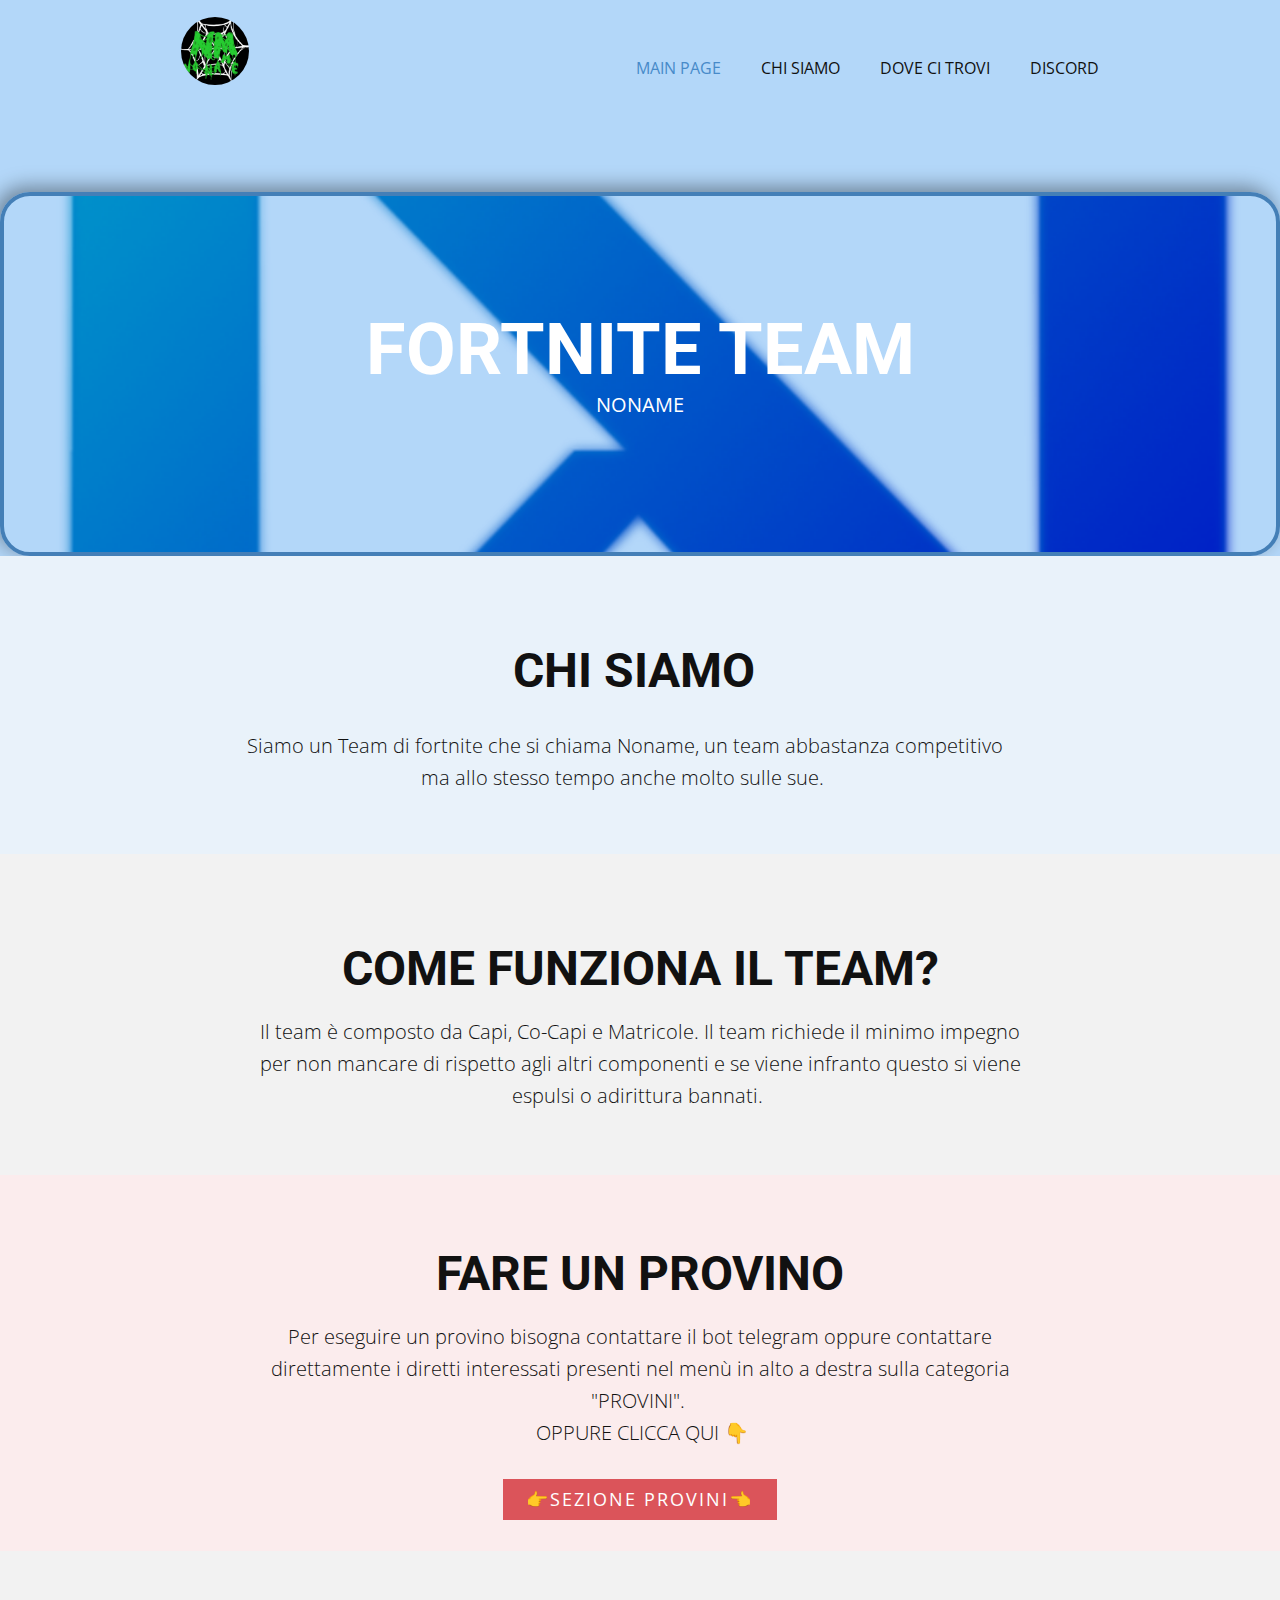
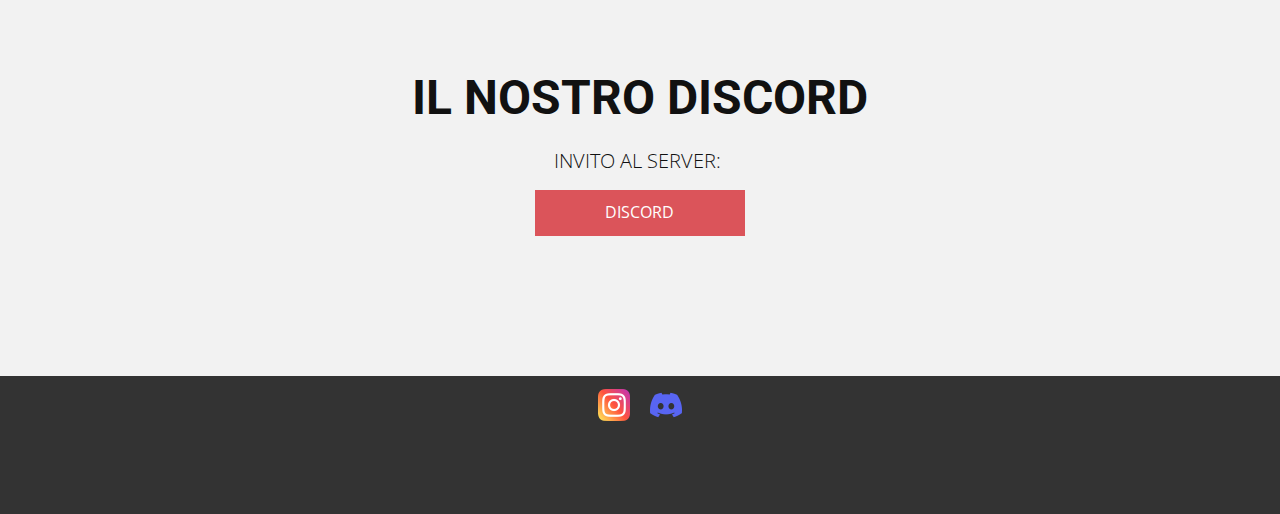
<file: index.html>
<!DOCTYPE html>
<html style="font-size: 16px;">
  <head>
    <meta name="viewport" content="width=device-width, initial-scale=1.0">
    <meta charset="utf-8">
    <meta name="keywords" content="FORTNITE TEAM, CHI SIAMO, ​COME FUNZIONA IL TEAM?, FARE UN PROVINO, ​IL NOSTRO DISCORD">
    <meta name="description" content="">
    <title>MAIN PAGE</title>
    <link rel="stylesheet" href="nicepage.css" media="screen">
<link rel="stylesheet" href="MAIN-PAGE.css" media="screen">
    <script class="u-script" type="text/javascript" src="jquery.js" defer=""></script>
    <script class="u-script" type="text/javascript" src="nicepage.js" defer=""></script>
    <meta name="generator" content="Nicepage 4.11.3, nicepage.com">
    <link id="u-theme-google-font" rel="stylesheet" href="https://fonts.googleapis.com/css?family=Roboto:100,100i,300,300i,400,400i,500,500i,700,700i,900,900i|Open+Sans:300,300i,400,400i,500,500i,600,600i,700,700i,800,800i">
    
    
    
    
    
    
    <script type="application/ld+json">{
		"@context": "http://schema.org",
		"@type": "Organization",
		"name": "",
		"sameAs": [
				"https://www.instagram.com/noname.fortnite_team/",
				"https://discord.gg/tGtDQeQUmu"
		]
}</script>
    <meta name="theme-color" content="#478ac9">
    <meta property="og:title" content="MAIN PAGE">
    <meta property="og:type" content="website">
  </head>
  <body data-home-page="MAIN-PAGE.html" data-home-page-title="MAIN PAGE" class="u-body u-custom-color-1 u-xl-mode"><header class="u-clearfix u-header u-header" id="sec-d8e2"><div class="u-clearfix u-sheet u-valign-middle-lg u-sheet-1">
        <div class="u-image u-image-circle u-image-1" alt="" data-image-width="795" data-image-height="800"></div>
        <nav class="u-menu u-menu-dropdown u-offcanvas u-menu-1">
          <div class="menu-collapse" style="font-size: 1rem; letter-spacing: 0px;">
            <a class="u-button-style u-custom-left-right-menu-spacing u-custom-padding-bottom u-custom-top-bottom-menu-spacing u-nav-link u-text-active-palette-1-base u-text-hover-palette-2-base" href="#" style="padding: 7px 12px; font-size: calc(1em + 14px);">
              <svg class="u-svg-link" viewBox="0 0 24 24"><use xmlns:xlink="http://www.w3.org/1999/xlink" xlink:href="#menu-hamburger"></use></svg>
              <svg class="u-svg-content" version="1.1" id="menu-hamburger" viewBox="0 0 16 16" x="0px" y="0px" xmlns:xlink="http://www.w3.org/1999/xlink" xmlns="http://www.w3.org/2000/svg"><g><rect y="1" width="16" height="2"></rect><rect y="7" width="16" height="2"></rect><rect y="13" width="16" height="2"></rect>
</g></svg>
            </a>
          </div>
          <div class="u-custom-menu u-nav-container">
            <ul class="u-nav u-unstyled u-nav-1"><li class="u-nav-item"><a class="u-button-style u-nav-link u-text-active-palette-1-base u-text-hover-palette-2-base" href="MAIN-PAGE.html" style="padding: 10px 20px;">MAIN PAGE</a>
</li><li class="u-nav-item"><a class="u-button-style u-nav-link u-text-active-palette-1-base u-text-hover-palette-2-base" href="CHI-SIAMO.html" style="padding: 10px 20px;">CHI SIAMO</a>
</li><li class="u-nav-item"><a class="u-button-style u-nav-link u-text-active-palette-1-base u-text-hover-palette-2-base" href="DOVE-CI-TROVI.html" style="padding: 10px 20px;">DOVE CI TROVI</a>
</li><li class="u-nav-item"><a class="u-button-style u-nav-link u-text-active-palette-1-base u-text-hover-palette-2-base" href="DISCORD.html" style="padding: 10px 20px;">DISCORD</a>
</li></ul>
          </div>
          <div class="u-custom-menu u-nav-container-collapse">
            <div class="u-black u-container-style u-inner-container-layout u-opacity u-opacity-95 u-sidenav">
              <div class="u-inner-container-layout u-sidenav-overflow">
                <div class="u-menu-close"></div>
                <ul class="u-align-center u-nav u-popupmenu-items u-unstyled u-nav-2"><li class="u-nav-item"><a class="u-button-style u-nav-link" href="MAIN-PAGE.html">MAIN PAGE</a>
</li><li class="u-nav-item"><a class="u-button-style u-nav-link" href="CHI-SIAMO.html">CHI SIAMO</a>
</li><li class="u-nav-item"><a class="u-button-style u-nav-link" href="DOVE-CI-TROVI.html">DOVE CI TROVI</a>
</li><li class="u-nav-item"><a class="u-button-style u-nav-link" href="DISCORD.html">DISCORD</a>
</li></ul>
              </div>
            </div>
            <div class="u-black u-menu-overlay u-opacity u-opacity-70"></div>
          </div>
        </nav>
      </div></header>
    <section class="u-align-center u-clearfix u-valign-middle-md u-valign-middle-sm u-section-1" src="" id="sec-1e6e">
      <img class="u-border-4 u-border-custom-color-2 u-expanded-width u-flip-horizontal u-flip-vertical u-image u-image-round u-radius-30 u-image-1" src="images/Senzatitolo-1.png" data-image-width="1080" data-image-height="1080" data-href="https://nicepage.com">
      <h1 class="u-text u-text-default u-text-white u-title u-text-1">FORTNITE TEAM</h1>
      <p class="u-large-text u-text u-text-variant u-text-white u-text-2">NONAME</p>
    </section>
    <section class="u-align-center u-clearfix u-palette-1-light-3 u-section-2" id="sec-056e">
      <div class="u-clearfix u-sheet u-sheet-1">
        <h1 class="u-text u-text-1">CHI SIAMO</h1>
        <p class="u-text u-text-2"> Siamo un Team di fortnite che si chiama Noname, un team abbastanza competitivo ma allo stesso tempo anche molto sulle sue.&nbsp;</p>
      </div>
    </section>
    <section class="u-align-center u-clearfix u-grey-5 u-section-3" id="sec-0e53">
      <div class="u-clearfix u-sheet u-sheet-1">
        <h1 class="u-text u-text-default u-text-1"> COME FUNZIONA IL TEAM?</h1>
        <p class="u-text u-text-2"> Il team è composto da Capi, Co-Capi e Matricole. Il team richiede il minimo impegno per non mancare di rispetto agli altri componenti e se viene infranto questo si viene espulsi o adirittura bannati.&nbsp;</p>
      </div>
    </section>
    <section class="u-align-center u-clearfix u-palette-2-light-3 u-section-4" id="sec-f80a">
      <div class="u-clearfix u-sheet u-sheet-1">
        <h1 class="u-text u-text-default u-text-1">FARE UN PROVINO</h1>
        <p class="u-text u-text-2">Per eseguire un provino bisogna contattare il bot telegram oppure contattare direttamente i diretti interessati presenti nel menù in alto a destra sulla categoria "PROVINI".&nbsp;<br>&nbsp;OPPURE CLICCA QUI&nbsp;👇<br>
        </p>
        <a href="DOVE-CI-TROVI.html" data-page-id="91931955" class="u-btn u-btn-rectangle u-button-style u-color-scheme-summer-time u-color-style-multicolor-1 u-palette-2-base u-radius-0 u-btn-1">👉SEZIONE PROVINI👈</a>
      </div>
    </section>
    <section class="u-align-center u-clearfix u-grey-5 u-section-5" id="sec-18b1">
      <div class="u-clearfix u-sheet u-sheet-1">
        <h1 class="u-text u-text-default u-text-1"> IL NOSTRO DISCORD</h1>
        <p class="u-text u-text-2"> INVITO AL SERVER:&nbsp;</p>
        <a href="DISCORD.html" data-page-id="30821833" class="u-border-none u-btn u-button-style u-palette-2-base u-text-active-palette-4-dark-1 u-btn-1">DISCORD</a>
      </div>
    </section>
    
    
    <footer class="u-clearfix u-footer u-grey-80" id="sec-7595"><div class="u-clearfix u-sheet u-valign-middle u-sheet-1">
        <div class="u-align-left u-social-icons u-spacing-20 u-social-icons-1">
          <a class="u-social-url" title="instagram" target="_blank" href="https://www.instagram.com/noname.fortnite_team/"><span class="u-file-icon u-icon u-social-icon u-social-instagram u-icon-1"><img src="images/2111463.png" alt=""></span>
          </a>
          <a class="u-social-url" target="_blank" data-type="Custom" title="DISCORD" href="https://discord.gg/tGtDQeQUmu"><span class="u-file-icon u-icon u-social-custom u-social-icon u-icon-2"><img src="images/5968756.png" alt=""></span>
          </a>
        </div>
      </div></footer>
    <section class="u-backlink u-clearfix u-grey-80">
      <a class="u-link" href="https://nicepage.com/website-templates" target="_blank">
        
      </a>
      <p class="u-text">
        
      </p>
      <a class="u-link" href="" target="_blank">
      
      </a>
    </section><span style="height: 64px; width: 64px; margin-left: 0px; margin-right: auto; margin-top: 0px; right: 20px; bottom: 20px; padding: 6px; background-image: none;" class="u-back-to-top u-icon u-icon-circle u-opacity u-opacity-85 u-palette-1-base u-spacing-15" data-href="#">
        <svg class="u-svg-link" preserveAspectRatio="xMidYMin slice" viewBox="0 0 551.13 551.13"><use xmlns:xlink="http://www.w3.org/1999/xlink" xlink:href="#svg-1d98"></use></svg>
        <svg class="u-svg-content" enable-background="new 0 0 551.13 551.13" viewBox="0 0 551.13 551.13" xmlns="http://www.w3.org/2000/svg" id="svg-1d98"><path d="m275.565 189.451 223.897 223.897h51.668l-275.565-275.565-275.565 275.565h51.668z"></path></svg>
    </span>
  </body>
</html>
</file>
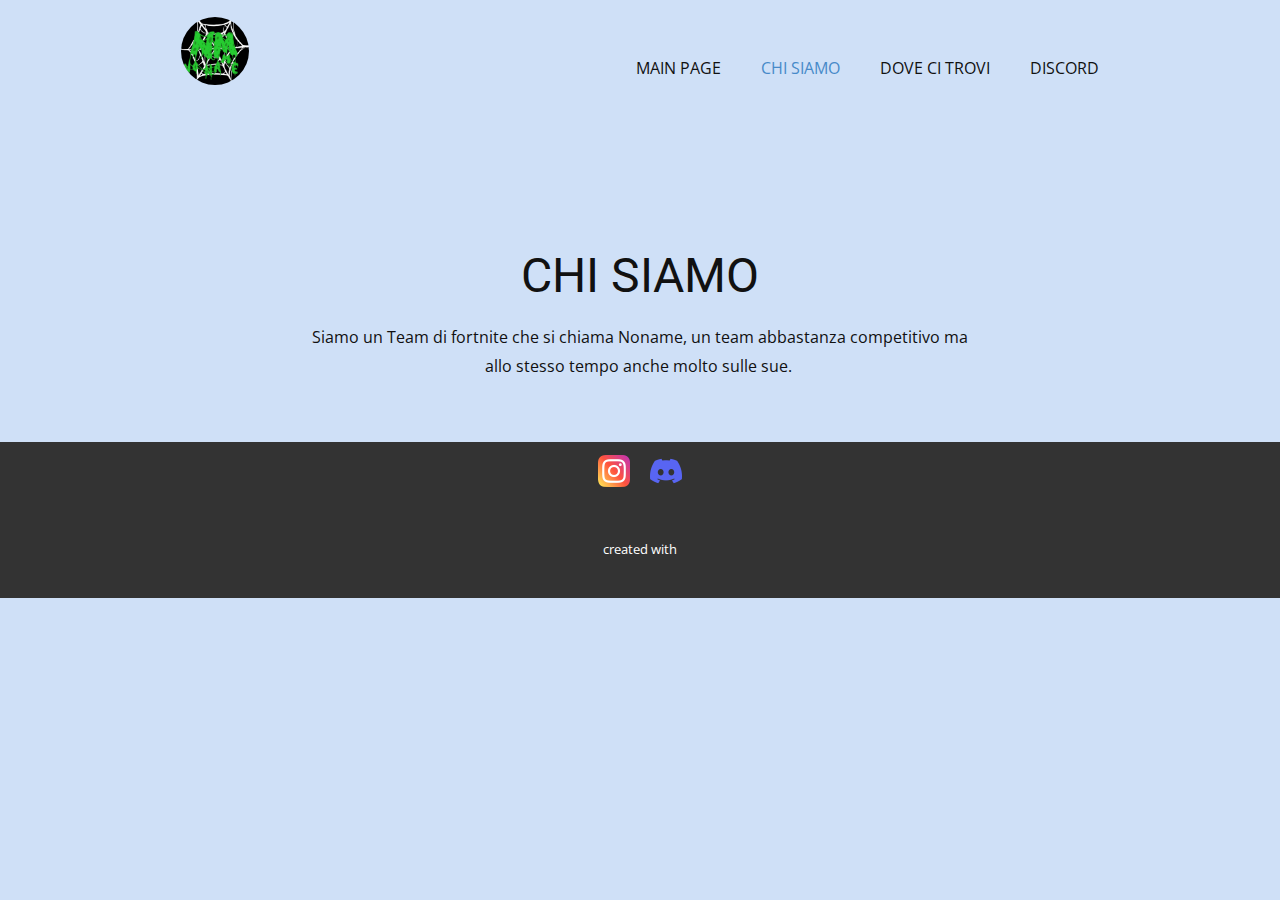
<file: CHI-SIAMO.html>
<!DOCTYPE html>
<html style="font-size: 16px;"><head>
    <meta name="viewport" content="width=device-width, initial-scale=1.0">
    <meta charset="utf-8">
    <meta name="keywords" content="CHI SIAMO">
    <meta name="description" content="">
    <title>CHI SIAMO</title>
    <link rel="stylesheet" href="nicepage.css" media="screen">
<link rel="stylesheet" href="CHI-SIAMO.css" media="screen">
    <script class="u-script" type="text/javascript" src="jquery.js" defer=""></script>
    <script class="u-script" type="text/javascript" src="nicepage.js" defer=""></script>
    <meta name="generator" content="Nicepage 4.11.3, nicepage.com">
    <meta property="og:title" content="Social">
    <meta property="og:description" content="seguici su instagram!">
    <meta property="og:image" content="https://www.instagram.com/noname.fortnite_team/images/Senzatitolo-1-8.png">
    <meta property="og:url" content="https://www.instagram.com/noname.fortnite_team/">
    <link id="u-theme-google-font" rel="stylesheet" href="https://fonts.googleapis.com/css?family=Roboto:100,100i,300,300i,400,400i,500,500i,700,700i,900,900i|Open+Sans:300,300i,400,400i,500,500i,600,600i,700,700i,800,800i">
    
    
    <script type="application/ld+json">{
		"@context": "http://schema.org",
		"@type": "Organization",
		"name": "",
		"sameAs": [
				"https://www.instagram.com/noname.fortnite_team/",
				"https://discord.gg/tGtDQeQUmu"
		]
}</script>
    <meta name="theme-color" content="#478ac9">
    <meta property="og:type" content="website">
  </head>
  <body class="u-body u-xl-mode"><header class="u-clearfix u-header u-header" id="sec-d8e2"><div class="u-clearfix u-sheet u-valign-middle-lg u-sheet-1">
        <div class="u-image u-image-circle u-image-1" alt="" data-image-width="795" data-image-height="800"></div>
        <nav class="u-menu u-menu-dropdown u-offcanvas u-menu-1">
          <div class="menu-collapse" style="font-size: 1rem; letter-spacing: 0px;">
            <a class="u-button-style u-custom-left-right-menu-spacing u-custom-padding-bottom u-custom-top-bottom-menu-spacing u-nav-link u-text-active-palette-1-base u-text-hover-palette-2-base" href="#" style="padding: 7px 12px; font-size: calc(1em + 14px);">
              <svg class="u-svg-link" viewBox="0 0 24 24"><use xmlns:xlink="http://www.w3.org/1999/xlink" xlink:href="#menu-hamburger"></use></svg>
              <svg class="u-svg-content" version="1.1" id="menu-hamburger" viewBox="0 0 16 16" x="0px" y="0px" xmlns:xlink="http://www.w3.org/1999/xlink" xmlns="http://www.w3.org/2000/svg"><g><rect y="1" width="16" height="2"></rect><rect y="7" width="16" height="2"></rect><rect y="13" width="16" height="2"></rect>
</g></svg>
            </a>
          </div>
          <div class="u-custom-menu u-nav-container">
            <ul class="u-nav u-unstyled u-nav-1"><li class="u-nav-item"><a class="u-button-style u-nav-link u-text-active-palette-1-base u-text-hover-palette-2-base" href="MAIN-PAGE.html" style="padding: 10px 20px;">MAIN PAGE</a>
</li><li class="u-nav-item"><a class="u-button-style u-nav-link u-text-active-palette-1-base u-text-hover-palette-2-base" href="CHI-SIAMO.html" style="padding: 10px 20px;">CHI SIAMO</a>
</li><li class="u-nav-item"><a class="u-button-style u-nav-link u-text-active-palette-1-base u-text-hover-palette-2-base" href="DOVE-CI-TROVI.html" style="padding: 10px 20px;">DOVE CI TROVI</a>
</li><li class="u-nav-item"><a class="u-button-style u-nav-link u-text-active-palette-1-base u-text-hover-palette-2-base" href="DISCORD.html" style="padding: 10px 20px;">DISCORD</a>
</li></ul>
          </div>
          <div class="u-custom-menu u-nav-container-collapse">
            <div class="u-black u-container-style u-inner-container-layout u-opacity u-opacity-95 u-sidenav">
              <div class="u-inner-container-layout u-sidenav-overflow">
                <div class="u-menu-close"></div>
                <ul class="u-align-center u-nav u-popupmenu-items u-unstyled u-nav-2"><li class="u-nav-item"><a class="u-button-style u-nav-link" href="MAIN-PAGE.html">MAIN PAGE</a>
</li><li class="u-nav-item"><a class="u-button-style u-nav-link" href="CHI-SIAMO.html">CHI SIAMO</a>
</li><li class="u-nav-item"><a class="u-button-style u-nav-link" href="DOVE-CI-TROVI.html">DOVE CI TROVI</a>
</li><li class="u-nav-item"><a class="u-button-style u-nav-link" href="DISCORD.html">DISCORD</a>
</li></ul>
              </div>
            </div>
            <div class="u-black u-menu-overlay u-opacity u-opacity-70"></div>
          </div>
        </nav>
      </div></header>
    <section class="u-align-center u-clearfix u-section-1" id="sec-c1fc">
      <div class="u-clearfix u-sheet u-sheet-1">
        <h1 class="u-text u-text-default u-text-1">CHI SIAMO</h1>
        <p class="u-text u-text-2"> Siamo un Team di fortnite che si chiama Noname, un team abbastanza competitivo ma allo stesso tempo anche molto sulle sue.&nbsp;</p>
      </div>
    </section>
    
    
    <footer class="u-clearfix u-footer u-grey-80" id="sec-7595"><div class="u-clearfix u-sheet u-valign-middle u-sheet-1">
        <div class="u-align-left u-social-icons u-spacing-20 u-social-icons-1">
          <a class="u-social-url" title="instagram" target="_blank" href="https://www.instagram.com/noname.fortnite_team/"><span class="u-file-icon u-icon u-social-icon u-social-instagram u-icon-1"><img src="images/2111463.png" alt=""></span>
          </a>
          <a class="u-social-url" target="_blank" data-type="Custom" title="DISCORD" href="https://discord.gg/tGtDQeQUmu"><span class="u-file-icon u-icon u-social-custom u-social-icon u-icon-2"><img src="images/5968756.png" alt=""></span>
          </a>
        </div>
      </div></footer>
    <section class="u-backlink u-clearfix u-grey-80">
      <a class="u-link" href="https://nicepage.com/website-templates" target="_blank">
        
      </a>
      <p class="u-text">
        <span>created with</span>
      </p>
      <a class="u-link" href="" target="_blank">
       
      </a>
    </section><span style="height: 64px; width: 64px; margin-left: 0px; margin-right: auto; margin-top: 0px; right: 20px; bottom: 20px; padding: 6px; background-image: none;" class="u-back-to-top u-icon u-icon-circle u-opacity u-opacity-85 u-palette-1-base u-spacing-15" data-href="#">
        <svg class="u-svg-link" preserveAspectRatio="xMidYMin slice" viewBox="0 0 551.13 551.13"><use xmlns:xlink="http://www.w3.org/1999/xlink" xlink:href="#svg-1d98"></use></svg>
        <svg class="u-svg-content" enable-background="new 0 0 551.13 551.13" viewBox="0 0 551.13 551.13" xmlns="http://www.w3.org/2000/svg" id="svg-1d98"><path d="m275.565 189.451 223.897 223.897h51.668l-275.565-275.565-275.565 275.565h51.668z"></path></svg>
    </span>
  
</body></html>
</file>
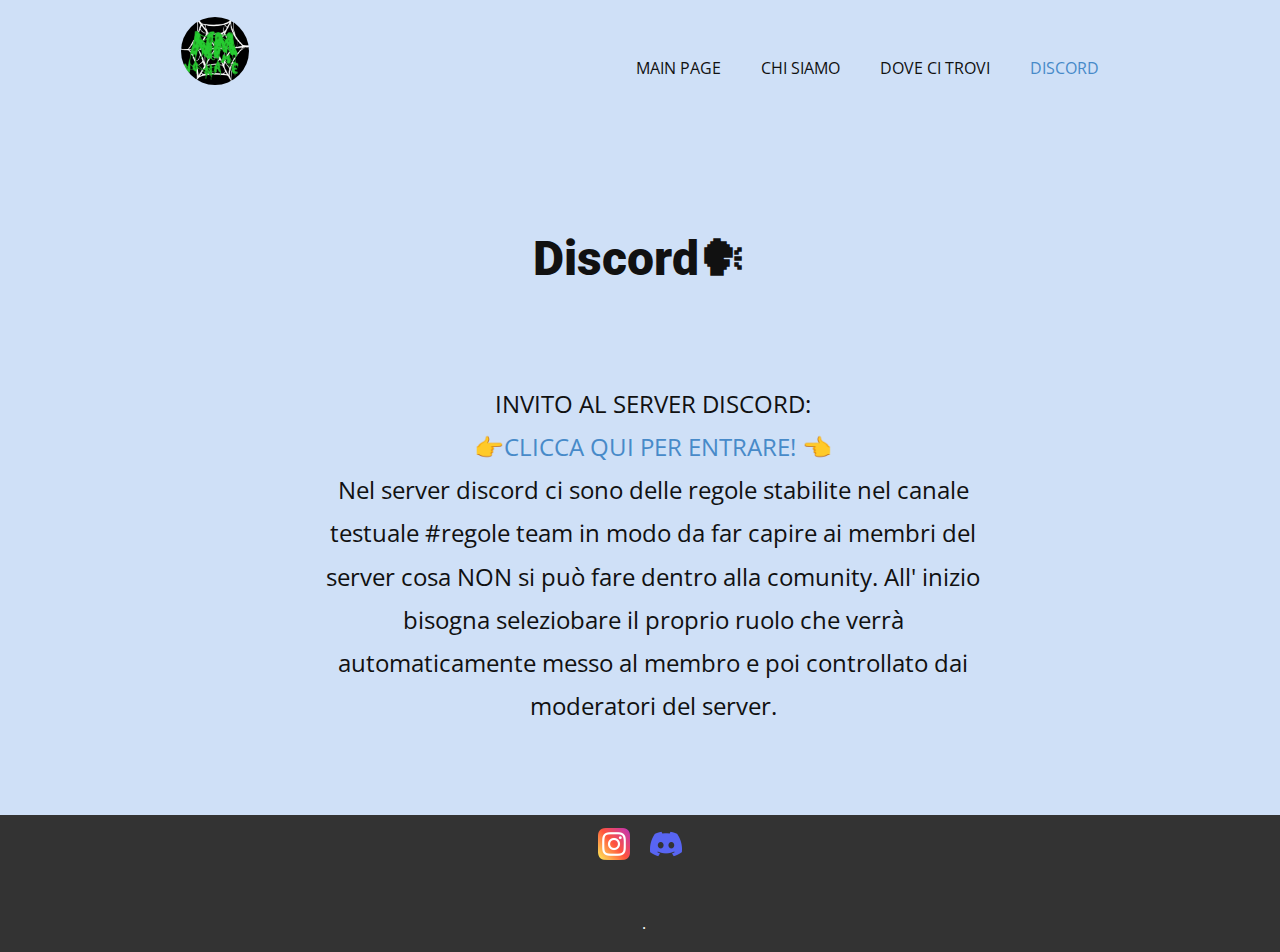
<file: DISCORD.html>
<!DOCTYPE html>
<html style="font-size: 16px;">
  <head>
    <meta name="viewport" content="width=device-width, initial-scale=1.0">
    <meta charset="utf-8">
    <meta name="keywords" content="​Discord🗣">
    <meta name="description" content="">
    <title>DISCORD</title>
    <link rel="stylesheet" href="nicepage.css" media="screen">
<link rel="stylesheet" href="DISCORD.css" media="screen">
    <script class="u-script" type="text/javascript" src="jquery.js" defer=""></script>
    <script class="u-script" type="text/javascript" src="nicepage.js" defer=""></script>
    <meta name="generator" content="Nicepage 4.11.3, nicepage.com">
    <link id="u-theme-google-font" rel="stylesheet" href="https://fonts.googleapis.com/css?family=Roboto:100,100i,300,300i,400,400i,500,500i,700,700i,900,900i|Open+Sans:300,300i,400,400i,500,500i,600,600i,700,700i,800,800i">
    
    
    
    <script type="application/ld+json">{
		"@context": "http://schema.org",
		"@type": "Organization",
		"name": "",
		"sameAs": [
				"https://www.instagram.com/noname.fortnite_team/",
				"https://discord.gg/tGtDQeQUmu"
		]
}</script>
    <meta name="theme-color" content="#478ac9">
    <meta property="og:title" content="DISCORD">
    <meta property="og:type" content="website">
  </head>
  <body class="u-body u-xl-mode"><header class="u-clearfix u-header u-header" id="sec-d8e2"><div class="u-clearfix u-sheet u-valign-middle-lg u-sheet-1">
        <div class="u-image u-image-circle u-image-1" alt="" data-image-width="795" data-image-height="800"></div>
        <nav class="u-menu u-menu-dropdown u-offcanvas u-menu-1">
          <div class="menu-collapse" style="font-size: 1rem; letter-spacing: 0px;">
            <a class="u-button-style u-custom-left-right-menu-spacing u-custom-padding-bottom u-custom-top-bottom-menu-spacing u-nav-link u-text-active-palette-1-base u-text-hover-palette-2-base" href="#" style="padding: 7px 12px; font-size: calc(1em + 14px);">
              <svg class="u-svg-link" viewBox="0 0 24 24"><use xmlns:xlink="http://www.w3.org/1999/xlink" xlink:href="#menu-hamburger"></use></svg>
              <svg class="u-svg-content" version="1.1" id="menu-hamburger" viewBox="0 0 16 16" x="0px" y="0px" xmlns:xlink="http://www.w3.org/1999/xlink" xmlns="http://www.w3.org/2000/svg"><g><rect y="1" width="16" height="2"></rect><rect y="7" width="16" height="2"></rect><rect y="13" width="16" height="2"></rect>
</g></svg>
            </a>
          </div>
          <div class="u-custom-menu u-nav-container">
            <ul class="u-nav u-unstyled u-nav-1"><li class="u-nav-item"><a class="u-button-style u-nav-link u-text-active-palette-1-base u-text-hover-palette-2-base" href="MAIN-PAGE.html" style="padding: 10px 20px;">MAIN PAGE</a>
</li><li class="u-nav-item"><a class="u-button-style u-nav-link u-text-active-palette-1-base u-text-hover-palette-2-base" href="CHI-SIAMO.html" style="padding: 10px 20px;">CHI SIAMO</a>
</li><li class="u-nav-item"><a class="u-button-style u-nav-link u-text-active-palette-1-base u-text-hover-palette-2-base" href="DOVE-CI-TROVI.html" style="padding: 10px 20px;">DOVE CI TROVI</a>
</li><li class="u-nav-item"><a class="u-button-style u-nav-link u-text-active-palette-1-base u-text-hover-palette-2-base" href="DISCORD.html" style="padding: 10px 20px;">DISCORD</a>
</li></ul>
          </div>
          <div class="u-custom-menu u-nav-container-collapse">
            <div class="u-black u-container-style u-inner-container-layout u-opacity u-opacity-95 u-sidenav">
              <div class="u-inner-container-layout u-sidenav-overflow">
                <div class="u-menu-close"></div>
                <ul class="u-align-center u-nav u-popupmenu-items u-unstyled u-nav-2"><li class="u-nav-item"><a class="u-button-style u-nav-link" href="MAIN-PAGE.html">MAIN PAGE</a>
</li><li class="u-nav-item"><a class="u-button-style u-nav-link" href="CHI-SIAMO.html">CHI SIAMO</a>
</li><li class="u-nav-item"><a class="u-button-style u-nav-link" href="DOVE-CI-TROVI.html">DOVE CI TROVI</a>
</li><li class="u-nav-item"><a class="u-button-style u-nav-link" href="DISCORD.html">DISCORD</a>
</li></ul>
              </div>
            </div>
            <div class="u-black u-menu-overlay u-opacity u-opacity-70"></div>
          </div>
        </nav>
      </div></header>
    <section class="u-align-center u-clearfix u-section-1" id="sec-6e3a">
      <div class="u-clearfix u-sheet u-sheet-1">
        <h1 class="u-text u-text-default u-text-1"> Discord🗣</h1>
      </div>
    </section>
    <section class="u-align-center u-clearfix u-section-2" id="sec-a6d0">
      <div class="u-clearfix u-sheet u-sheet-1">
        <p class="u-text u-text-1"> INVITO AL SERVER DISCORD:<br>
          <a href="https://discord.gg/tGtDQeQUmu" class="u-active-none u-border-none u-btn u-button-link u-button-style u-hover-none u-none u-text-palette-1-base u-btn-1" target="_blank">👉CLICCA QUI PER ENTRARE!&nbsp;👈</a>
          <br>Nel server discord ci sono delle regole stabilite nel canale testuale #regole team in modo da far capire ai membri del server cosa NON si può fare dentro alla comunity. All' inizio bisogna seleziobare il proprio ruolo che verrà automaticamente messo al membro e poi controllato dai moderatori del server.
        </p>
      </div>
    </section>
    
    
    <footer class="u-clearfix u-footer u-grey-80" id="sec-7595"><div class="u-clearfix u-sheet u-valign-middle u-sheet-1">
        <div class="u-align-left u-social-icons u-spacing-20 u-social-icons-1">
          <a class="u-social-url" title="instagram" target="_blank" href="https://www.instagram.com/noname.fortnite_team/"><span class="u-file-icon u-icon u-social-icon u-social-instagram u-icon-1"><img src="images/2111463.png" alt=""></span>
          </a>
          <a class="u-social-url" target="_blank" data-type="Custom" title="DISCORD" href="https://discord.gg/tGtDQeQUmu"><span class="u-file-icon u-icon u-social-custom u-social-icon u-icon-2"><img src="images/5968756.png" alt=""></span>
          </a>
        </div>
      </div></footer>
    <section class="u-backlink u-clearfix u-grey-80">
      <a class="u-link" href="https://nicepage.com/website-templates" target="_blank">
        
      </a>
      <p class="u-text">
        
      </p>
      <a class="u-link" href="" target="_blank">
       
      </a>. 
    </section>
  </body>
</html>
</file>
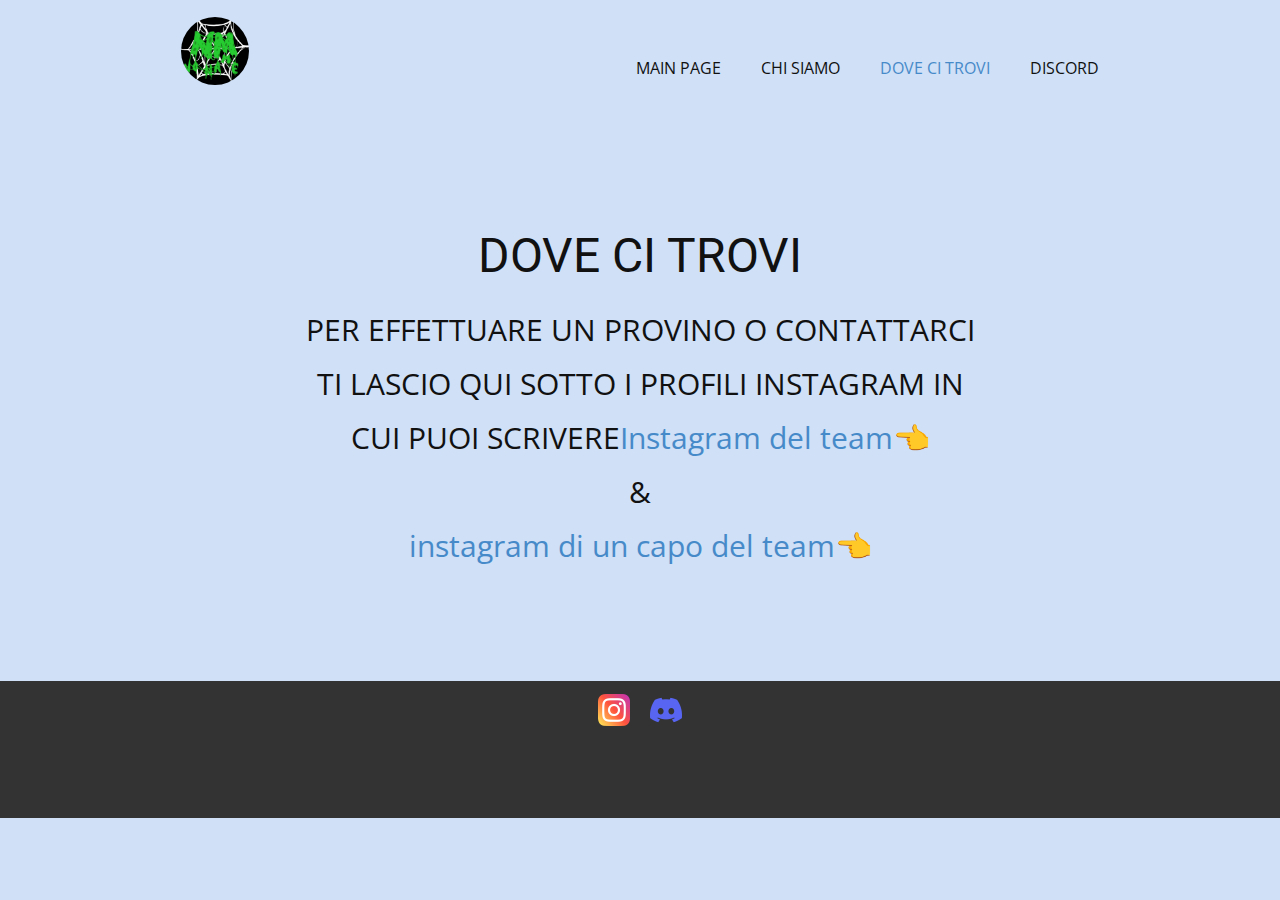
<file: DOVE-CI-TROVI.html>
<!DOCTYPE html>
<html style="font-size: 16px;">
  <head>
    <meta name="viewport" content="width=device-width, initial-scale=1.0">
    <meta charset="utf-8">
    <meta name="keywords" content="DOVE CI TROVI">
    <meta name="description" content="">
    <title>DOVE CI TROVI</title>
    <link rel="stylesheet" href="nicepage.css" media="screen">
<link rel="stylesheet" href="DOVE-CI-TROVI.css" media="screen">
    <script class="u-script" type="text/javascript" src="jquery.js" defer=""></script>
    <script class="u-script" type="text/javascript" src="nicepage.js" defer=""></script>
    <meta name="generator" content="Nicepage 4.11.3, nicepage.com">
    <link id="u-theme-google-font" rel="stylesheet" href="https://fonts.googleapis.com/css?family=Roboto:100,100i,300,300i,400,400i,500,500i,700,700i,900,900i|Open+Sans:300,300i,400,400i,500,500i,600,600i,700,700i,800,800i">
    
    
    <script type="application/ld+json">{
		"@context": "http://schema.org",
		"@type": "Organization",
		"name": "",
		"sameAs": [
				"https://www.instagram.com/noname.fortnite_team/",
				"https://discord.gg/tGtDQeQUmu"
		]
}</script>
    <meta name="theme-color" content="#478ac9">
    <meta property="og:title" content="DOVE CI TROVI">
    <meta property="og:type" content="website">
  </head>
  <body class="u-body u-xl-mode"><header class="u-clearfix u-header u-header" id="sec-d8e2"><div class="u-clearfix u-sheet u-valign-middle-lg u-sheet-1">
        <div class="u-image u-image-circle u-image-1" alt="" data-image-width="795" data-image-height="800"></div>
        <nav class="u-menu u-menu-dropdown u-offcanvas u-menu-1">
          <div class="menu-collapse" style="font-size: 1rem; letter-spacing: 0px;">
            <a class="u-button-style u-custom-left-right-menu-spacing u-custom-padding-bottom u-custom-top-bottom-menu-spacing u-nav-link u-text-active-palette-1-base u-text-hover-palette-2-base" href="#" style="padding: 7px 12px; font-size: calc(1em + 14px);">
              <svg class="u-svg-link" viewBox="0 0 24 24"><use xmlns:xlink="http://www.w3.org/1999/xlink" xlink:href="#menu-hamburger"></use></svg>
              <svg class="u-svg-content" version="1.1" id="menu-hamburger" viewBox="0 0 16 16" x="0px" y="0px" xmlns:xlink="http://www.w3.org/1999/xlink" xmlns="http://www.w3.org/2000/svg"><g><rect y="1" width="16" height="2"></rect><rect y="7" width="16" height="2"></rect><rect y="13" width="16" height="2"></rect>
</g></svg>
            </a>
          </div>
          <div class="u-custom-menu u-nav-container">
            <ul class="u-nav u-unstyled u-nav-1"><li class="u-nav-item"><a class="u-button-style u-nav-link u-text-active-palette-1-base u-text-hover-palette-2-base" href="MAIN-PAGE.html" style="padding: 10px 20px;">MAIN PAGE</a>
</li><li class="u-nav-item"><a class="u-button-style u-nav-link u-text-active-palette-1-base u-text-hover-palette-2-base" href="CHI-SIAMO.html" style="padding: 10px 20px;">CHI SIAMO</a>
</li><li class="u-nav-item"><a class="u-button-style u-nav-link u-text-active-palette-1-base u-text-hover-palette-2-base" href="DOVE-CI-TROVI.html" style="padding: 10px 20px;">DOVE CI TROVI</a>
</li><li class="u-nav-item"><a class="u-button-style u-nav-link u-text-active-palette-1-base u-text-hover-palette-2-base" href="DISCORD.html" style="padding: 10px 20px;">DISCORD</a>
</li></ul>
          </div>
          <div class="u-custom-menu u-nav-container-collapse">
            <div class="u-black u-container-style u-inner-container-layout u-opacity u-opacity-95 u-sidenav">
              <div class="u-inner-container-layout u-sidenav-overflow">
                <div class="u-menu-close"></div>
                <ul class="u-align-center u-nav u-popupmenu-items u-unstyled u-nav-2"><li class="u-nav-item"><a class="u-button-style u-nav-link" href="MAIN-PAGE.html">MAIN PAGE</a>
</li><li class="u-nav-item"><a class="u-button-style u-nav-link" href="CHI-SIAMO.html">CHI SIAMO</a>
</li><li class="u-nav-item"><a class="u-button-style u-nav-link" href="DOVE-CI-TROVI.html">DOVE CI TROVI</a>
</li><li class="u-nav-item"><a class="u-button-style u-nav-link" href="DISCORD.html">DISCORD</a>
</li></ul>
              </div>
            </div>
            <div class="u-black u-menu-overlay u-opacity u-opacity-70"></div>
          </div>
        </nav>
      </div></header>
    <section class="u-align-center u-clearfix u-section-1" id="sec-0499">
      <div class="u-clearfix u-sheet u-sheet-1">
        <h1 class="u-text u-text-default u-text-1">DOVE CI TROVI</h1>
        <p class="u-text u-text-2"> PER EFFETTUARE UN PROVINO O CONTATTARCI TI LASCIO QUI SOTTO I PROFILI INSTAGRAM IN CUI PUOI SCRIVERE<a href="https://www.instagram.com/noname.fortnite_team/" target="_blank" class="u-active-none u-border-none u-btn u-button-style u-hover-none u-none u-text-palette-1-base u-btn-1">Instagram del team👈<br>
          </a>
          <br>&amp;<br>
          <a href="https://www.instagram.com/mattepriaggg_official/" target="_blank" class="u-active-none u-border-none u-btn u-button-style u-hover-none u-none u-text-palette-1-base u-btn-2">instagram di un capo del team👈<br>
          </a>
          <br>
          <br>
          <br>
        </p>
      </div>
    </section>
    
    
    <footer class="u-clearfix u-footer u-grey-80" id="sec-7595"><div class="u-clearfix u-sheet u-valign-middle u-sheet-1">
        <div class="u-align-left u-social-icons u-spacing-20 u-social-icons-1">
          <a class="u-social-url" title="instagram" target="_blank" href="https://www.instagram.com/noname.fortnite_team/"><span class="u-file-icon u-icon u-social-icon u-social-instagram u-icon-1"><img src="images/2111463.png" alt=""></span>
          </a>
          <a class="u-social-url" target="_blank" data-type="Custom" title="DISCORD" href="https://discord.gg/tGtDQeQUmu"><span class="u-file-icon u-icon u-social-custom u-social-icon u-icon-2"><img src="images/5968756.png" alt=""></span>
          </a>
        </div>
      </div></footer>
    <section class="u-backlink u-clearfix u-grey-80">
      <a class="u-link" href="https://nicepage.com/website-templates" target="_blank">
        
      </a>
      <p class="u-text">
        
      </p>
      <a class="u-link" href="" target="_blank">
       
     
    </section>
  </body>
</html>
</file>
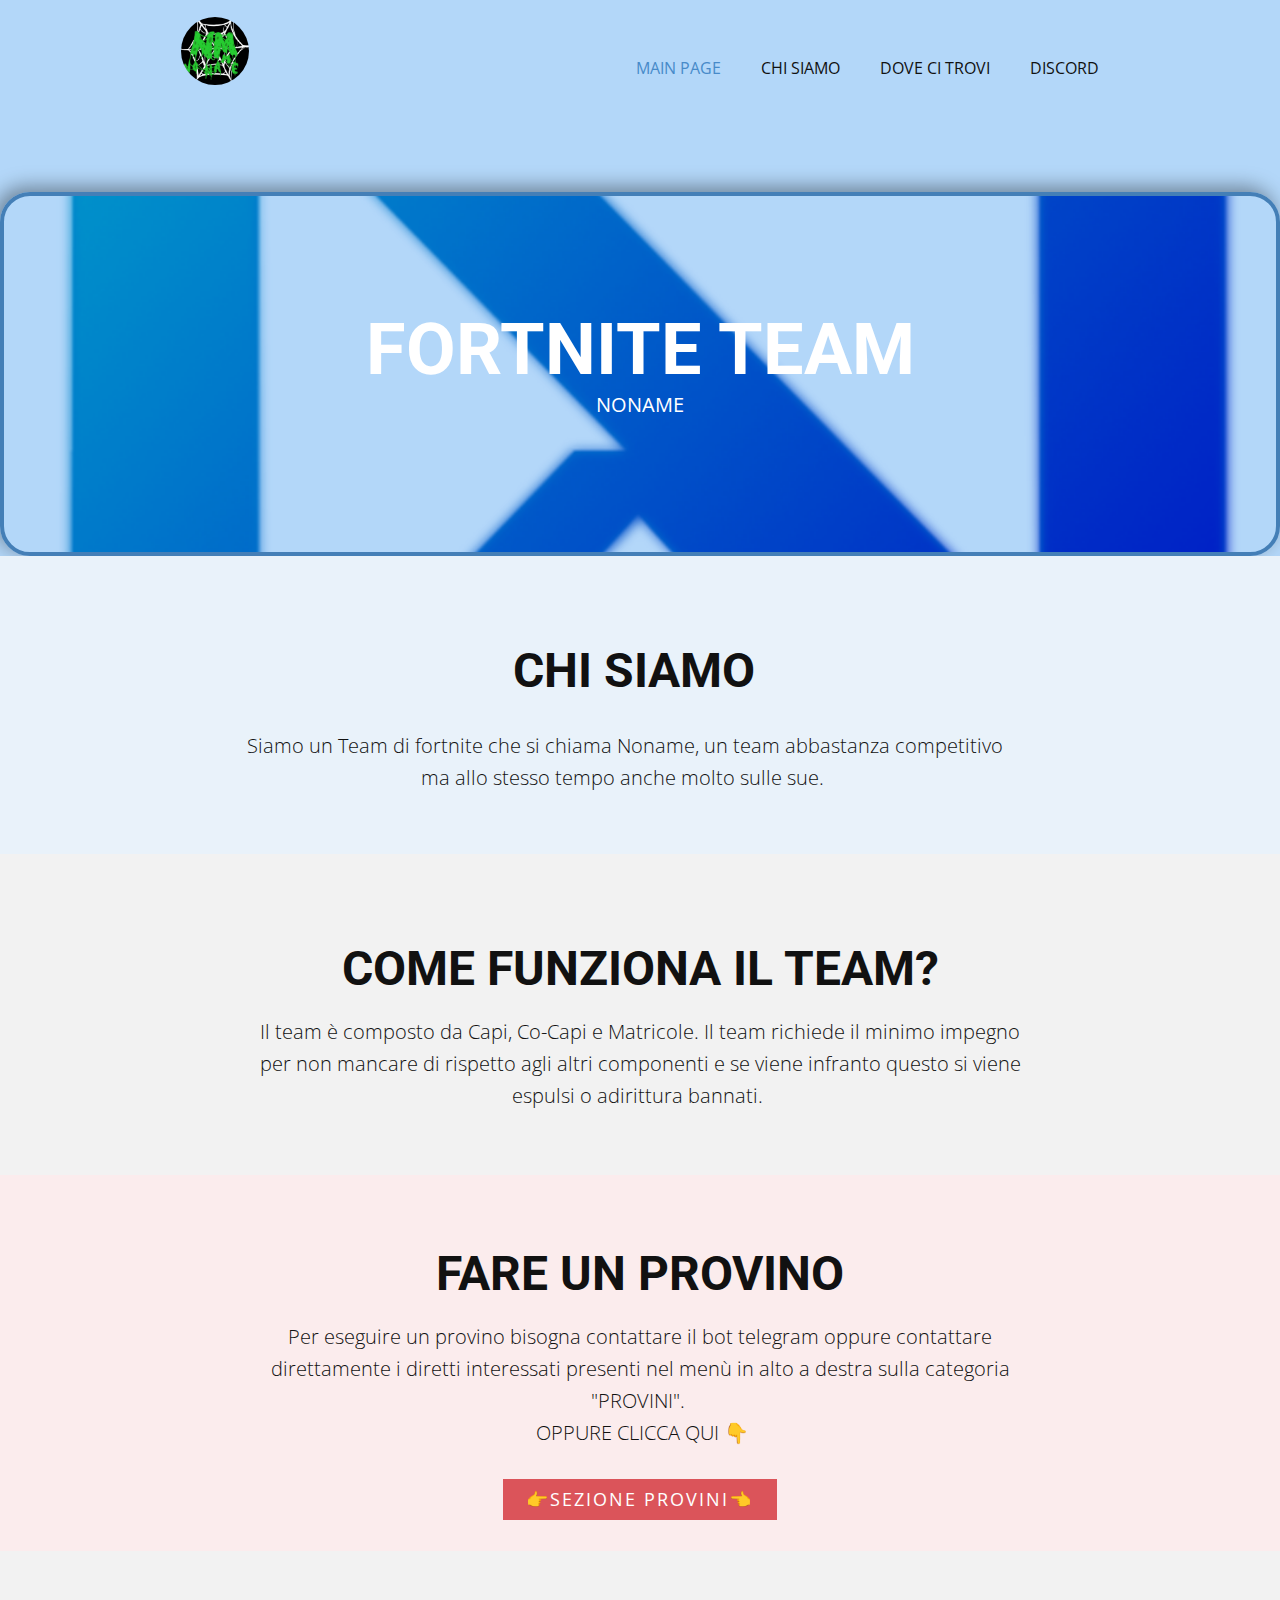
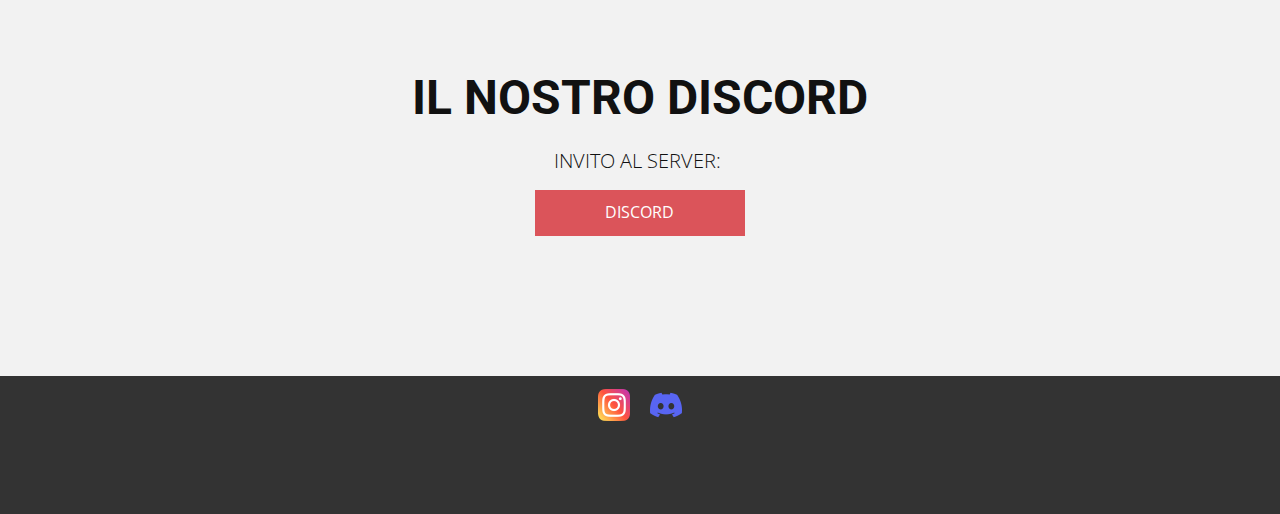
<file: MAIN-PAGE.html>
<!DOCTYPE html>
<html style="font-size: 16px;">
  <head>
    <meta name="viewport" content="width=device-width, initial-scale=1.0">
    <meta charset="utf-8">
    <meta name="keywords" content="FORTNITE TEAM, CHI SIAMO, ​COME FUNZIONA IL TEAM?, FARE UN PROVINO, ​IL NOSTRO DISCORD">
    <meta name="description" content="">
    <title>MAIN PAGE</title>
    <link rel="stylesheet" href="nicepage.css" media="screen">
<link rel="stylesheet" href="MAIN-PAGE.css" media="screen">
    <script class="u-script" type="text/javascript" src="jquery.js" defer=""></script>
    <script class="u-script" type="text/javascript" src="nicepage.js" defer=""></script>
    <meta name="generator" content="Nicepage 4.11.3, nicepage.com">
    <link id="u-theme-google-font" rel="stylesheet" href="https://fonts.googleapis.com/css?family=Roboto:100,100i,300,300i,400,400i,500,500i,700,700i,900,900i|Open+Sans:300,300i,400,400i,500,500i,600,600i,700,700i,800,800i">
    
    
    
    
    
    
    <script type="application/ld+json">{
		"@context": "http://schema.org",
		"@type": "Organization",
		"name": "",
		"sameAs": [
				"https://www.instagram.com/noname.fortnite_team/",
				"https://discord.gg/tGtDQeQUmu"
		]
}</script>
    <meta name="theme-color" content="#478ac9">
    <meta property="og:title" content="MAIN PAGE">
    <meta property="og:type" content="website">
  </head>
  <body class="u-body u-custom-color-1 u-xl-mode"><header class="u-clearfix u-header u-header" id="sec-d8e2"><div class="u-clearfix u-sheet u-valign-middle-lg u-sheet-1">
        <div class="u-image u-image-circle u-image-1" alt="" data-image-width="795" data-image-height="800"></div>
        <nav class="u-menu u-menu-dropdown u-offcanvas u-menu-1">
          <div class="menu-collapse" style="font-size: 1rem; letter-spacing: 0px;">
            <a class="u-button-style u-custom-left-right-menu-spacing u-custom-padding-bottom u-custom-top-bottom-menu-spacing u-nav-link u-text-active-palette-1-base u-text-hover-palette-2-base" href="#" style="padding: 7px 12px; font-size: calc(1em + 14px);">
              <svg class="u-svg-link" viewBox="0 0 24 24"><use xmlns:xlink="http://www.w3.org/1999/xlink" xlink:href="#menu-hamburger"></use></svg>
              <svg class="u-svg-content" version="1.1" id="menu-hamburger" viewBox="0 0 16 16" x="0px" y="0px" xmlns:xlink="http://www.w3.org/1999/xlink" xmlns="http://www.w3.org/2000/svg"><g><rect y="1" width="16" height="2"></rect><rect y="7" width="16" height="2"></rect><rect y="13" width="16" height="2"></rect>
</g></svg>
            </a>
          </div>
          <div class="u-custom-menu u-nav-container">
            <ul class="u-nav u-unstyled u-nav-1"><li class="u-nav-item"><a class="u-button-style u-nav-link u-text-active-palette-1-base u-text-hover-palette-2-base" href="MAIN-PAGE.html" style="padding: 10px 20px;">MAIN PAGE</a>
</li><li class="u-nav-item"><a class="u-button-style u-nav-link u-text-active-palette-1-base u-text-hover-palette-2-base" href="CHI-SIAMO.html" style="padding: 10px 20px;">CHI SIAMO</a>
</li><li class="u-nav-item"><a class="u-button-style u-nav-link u-text-active-palette-1-base u-text-hover-palette-2-base" href="DOVE-CI-TROVI.html" style="padding: 10px 20px;">DOVE CI TROVI</a>
</li><li class="u-nav-item"><a class="u-button-style u-nav-link u-text-active-palette-1-base u-text-hover-palette-2-base" href="DISCORD.html" style="padding: 10px 20px;">DISCORD</a>
</li></ul>
          </div>
          <div class="u-custom-menu u-nav-container-collapse">
            <div class="u-black u-container-style u-inner-container-layout u-opacity u-opacity-95 u-sidenav">
              <div class="u-inner-container-layout u-sidenav-overflow">
                <div class="u-menu-close"></div>
                <ul class="u-align-center u-nav u-popupmenu-items u-unstyled u-nav-2"><li class="u-nav-item"><a class="u-button-style u-nav-link" href="MAIN-PAGE.html">MAIN PAGE</a>
</li><li class="u-nav-item"><a class="u-button-style u-nav-link" href="CHI-SIAMO.html">CHI SIAMO</a>
</li><li class="u-nav-item"><a class="u-button-style u-nav-link" href="DOVE-CI-TROVI.html">DOVE CI TROVI</a>
</li><li class="u-nav-item"><a class="u-button-style u-nav-link" href="DISCORD.html">DISCORD</a>
</li></ul>
              </div>
            </div>
            <div class="u-black u-menu-overlay u-opacity u-opacity-70"></div>
          </div>
        </nav>
      </div></header>
    <section class="u-align-center u-clearfix u-valign-middle-md u-valign-middle-sm u-section-1" src="" id="sec-1e6e">
      <img class="u-border-4 u-border-custom-color-2 u-expanded-width u-flip-horizontal u-flip-vertical u-image u-image-round u-radius-30 u-image-1" src="images/Senzatitolo-1.png" data-image-width="1080" data-image-height="1080" data-href="https://nicepage.com">
      <h1 class="u-text u-text-default u-text-white u-title u-text-1">FORTNITE TEAM</h1>
      <p class="u-large-text u-text u-text-variant u-text-white u-text-2">NONAME</p>
    </section>
    <section class="u-align-center u-clearfix u-palette-1-light-3 u-section-2" id="sec-056e">
      <div class="u-clearfix u-sheet u-sheet-1">
        <h1 class="u-text u-text-1">CHI SIAMO</h1>
        <p class="u-text u-text-2"> Siamo un Team di fortnite che si chiama Noname, un team abbastanza competitivo ma allo stesso tempo anche molto sulle sue.&nbsp;</p>
      </div>
    </section>
    <section class="u-align-center u-clearfix u-grey-5 u-section-3" id="sec-0e53">
      <div class="u-clearfix u-sheet u-sheet-1">
        <h1 class="u-text u-text-default u-text-1"> COME FUNZIONA IL TEAM?</h1>
        <p class="u-text u-text-2"> Il team è composto da Capi, Co-Capi e Matricole. Il team richiede il minimo impegno per non mancare di rispetto agli altri componenti e se viene infranto questo si viene espulsi o adirittura bannati.&nbsp;</p>
      </div>
    </section>
    <section class="u-align-center u-clearfix u-palette-2-light-3 u-section-4" id="sec-f80a">
      <div class="u-clearfix u-sheet u-sheet-1">
        <h1 class="u-text u-text-default u-text-1">FARE UN PROVINO</h1>
        <p class="u-text u-text-2">Per eseguire un provino bisogna contattare il bot telegram oppure contattare direttamente i diretti interessati presenti nel menù in alto a destra sulla categoria "PROVINI".&nbsp;<br>&nbsp;OPPURE CLICCA QUI&nbsp;👇<br>
        </p>
        <a href="DOVE-CI-TROVI.html" data-page-id="91931955" class="u-btn u-btn-rectangle u-button-style u-color-scheme-summer-time u-color-style-multicolor-1 u-palette-2-base u-radius-0 u-btn-1">👉SEZIONE PROVINI👈</a>
      </div>
    </section>
    <section class="u-align-center u-clearfix u-grey-5 u-section-5" id="sec-18b1">
      <div class="u-clearfix u-sheet u-sheet-1">
        <h1 class="u-text u-text-default u-text-1"> IL NOSTRO DISCORD</h1>
        <p class="u-text u-text-2"> INVITO AL SERVER:&nbsp;</p>
        <a href="DISCORD.html" data-page-id="30821833" class="u-border-none u-btn u-button-style u-palette-2-base u-text-active-palette-4-dark-1 u-btn-1">DISCORD</a>
      </div>
    </section>
    
    
    <footer class="u-clearfix u-footer u-grey-80" id="sec-7595"><div class="u-clearfix u-sheet u-valign-middle u-sheet-1">
        <div class="u-align-left u-social-icons u-spacing-20 u-social-icons-1">
          <a class="u-social-url" title="instagram" target="_blank" href="https://www.instagram.com/noname.fortnite_team/"><span class="u-file-icon u-icon u-social-icon u-social-instagram u-icon-1"><img src="images/2111463.png" alt=""></span>
          </a>
          <a class="u-social-url" target="_blank" data-type="Custom" title="DISCORD" href="https://discord.gg/tGtDQeQUmu"><span class="u-file-icon u-icon u-social-custom u-social-icon u-icon-2"><img src="images/5968756.png" alt=""></span>
          </a>
        </div>
      </div></footer>
    <section class="u-backlink u-clearfix u-grey-80">
      <a class="u-link" href="https://nicepage.com/website-templates" target="_blank">
       
      </a>
      <p class="u-text">
       
      </p>
      <a class="u-link" href="" target="_blank">
      
      </a>
    </section><span style="height: 64px; width: 64px; margin-left: 0px; margin-right: auto; margin-top: 0px; right: 20px; bottom: 20px; padding: 6px; background-image: none;" class="u-back-to-top u-icon u-icon-circle u-opacity u-opacity-85 u-palette-1-base u-spacing-15" data-href="#">
        <svg class="u-svg-link" preserveAspectRatio="xMidYMin slice" viewBox="0 0 551.13 551.13"><use xmlns:xlink="http://www.w3.org/1999/xlink" xlink:href="#svg-1d98"></use></svg>
        <svg class="u-svg-content" enable-background="new 0 0 551.13 551.13" viewBox="0 0 551.13 551.13" xmlns="http://www.w3.org/2000/svg" id="svg-1d98"><path d="m275.565 189.451 223.897 223.897h51.668l-275.565-275.565-275.565 275.565h51.668z"></path></svg>
    </span>
  </body>
</html>
</file>
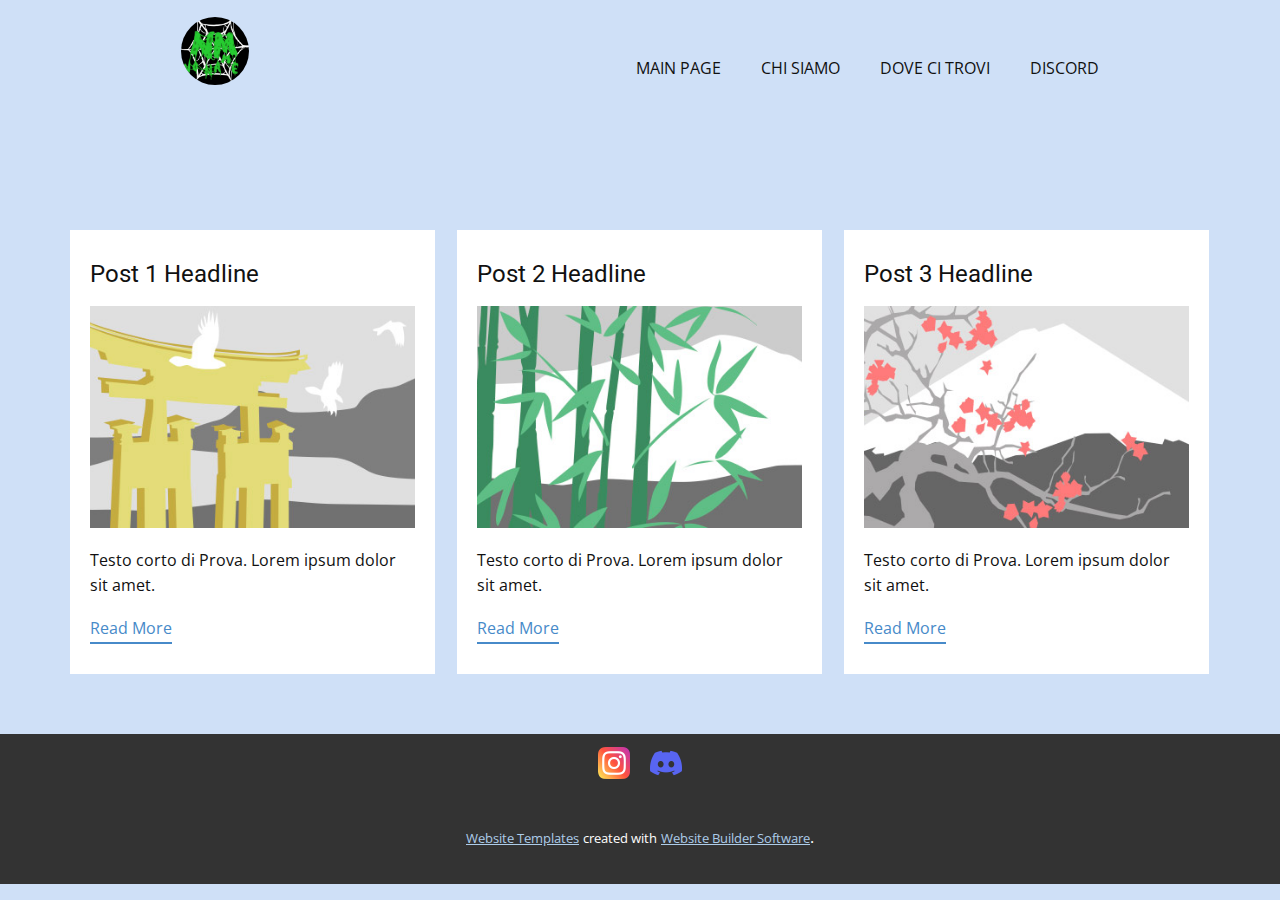
<file: blog/blog.html>
<html style="font-size: 16px;"><head>
    <meta name="viewport" content="width=device-width, initial-scale=1.0">
    <meta charset="utf-8">
    <meta name="keywords" content="">
    <meta name="description" content="">
    <title>Blog Template</title>
    <link rel="stylesheet" href="../nicepage.css" media="screen">
<link rel="stylesheet" href="../Blog-Template.css" media="screen">
    <script class="u-script" type="text/javascript" src="../jquery.js" defer=""></script>
    <script class="u-script" type="text/javascript" src="../nicepage.js" defer=""></script>
    <meta name="generator" content="Nicepage 4.11.3, nicepage.com">
    <link id="u-theme-google-font" rel="stylesheet" href="https://fonts.googleapis.com/css?family=Roboto:100,100i,300,300i,400,400i,500,500i,700,700i,900,900i|Open+Sans:300,300i,400,400i,500,500i,600,600i,700,700i,800,800i">
    
    
    <script type="application/ld+json">{
		"@context": "http://schema.org",
		"@type": "Organization",
		"name": "",
		"sameAs": [
				"https://www.instagram.com/noname.fortnite_team/",
				"https://discord.gg/tGtDQeQUmu"
		]
}</script>
    <meta name="theme-color" content="#478ac9">
  </head>
  <body class="u-body u-xl-mode"><header class="u-clearfix u-header u-header" id="sec-d8e2"><div class="u-clearfix u-sheet u-valign-middle-lg u-sheet-1">
        <div class="u-image u-image-circle u-image-1" alt="" data-image-width="795" data-image-height="800"></div>
        <nav class="u-menu u-menu-dropdown u-offcanvas u-menu-1">
          <div class="menu-collapse" style="font-size: 1rem; letter-spacing: 0px;">
            <a class="u-button-style u-custom-left-right-menu-spacing u-custom-padding-bottom u-custom-top-bottom-menu-spacing u-nav-link u-text-active-palette-1-base u-text-hover-palette-2-base" href="#" style="padding: 7px 12px; font-size: calc(1em + 14px);">
              <svg class="u-svg-link" viewBox="0 0 24 24"><use xmlns:xlink="http://www.w3.org/1999/xlink" xlink:href="#menu-hamburger"></use></svg>
              <svg class="u-svg-content" version="1.1" id="menu-hamburger" viewBox="0 0 16 16" x="0px" y="0px" xmlns:xlink="http://www.w3.org/1999/xlink" xmlns="http://www.w3.org/2000/svg"><g><rect y="1" width="16" height="2"></rect><rect y="7" width="16" height="2"></rect><rect y="13" width="16" height="2"></rect>
</g></svg>
            </a>
          </div>
          <div class="u-custom-menu u-nav-container">
            <ul class="u-nav u-unstyled u-nav-1"><li class="u-nav-item"><a class="u-button-style u-nav-link u-text-active-palette-1-base u-text-hover-palette-2-base" href="../MAIN-PAGE.html" style="padding: 10px 20px;">MAIN PAGE</a>
</li><li class="u-nav-item"><a class="u-button-style u-nav-link u-text-active-palette-1-base u-text-hover-palette-2-base" href="../CHI-SIAMO.html" style="padding: 10px 20px;">CHI SIAMO</a>
</li><li class="u-nav-item"><a class="u-button-style u-nav-link u-text-active-palette-1-base u-text-hover-palette-2-base" href="../DOVE-CI-TROVI.html" style="padding: 10px 20px;">DOVE CI TROVI</a>
</li><li class="u-nav-item"><a class="u-button-style u-nav-link u-text-active-palette-1-base u-text-hover-palette-2-base" href="../DISCORD.html" style="padding: 10px 20px;">DISCORD</a>
</li></ul>
          </div>
          <div class="u-custom-menu u-nav-container-collapse">
            <div class="u-black u-container-style u-inner-container-layout u-opacity u-opacity-95 u-sidenav">
              <div class="u-inner-container-layout u-sidenav-overflow">
                <div class="u-menu-close"></div>
                <ul class="u-align-center u-nav u-popupmenu-items u-unstyled u-nav-2"><li class="u-nav-item"><a class="u-button-style u-nav-link" href="../MAIN-PAGE.html">MAIN PAGE</a>
</li><li class="u-nav-item"><a class="u-button-style u-nav-link" href="../CHI-SIAMO.html">CHI SIAMO</a>
</li><li class="u-nav-item"><a class="u-button-style u-nav-link" href="../DOVE-CI-TROVI.html">DOVE CI TROVI</a>
</li><li class="u-nav-item"><a class="u-button-style u-nav-link" href="../DISCORD.html">DISCORD</a>
</li></ul>
              </div>
            </div>
            <div class="u-black u-menu-overlay u-opacity u-opacity-70"></div>
          </div>
        </nav>
      </div></header>
    <section class="u-clearfix u-section-1" id="sec-fb1b">
      <div class="u-clearfix u-sheet u-valign-middle u-sheet-1"><!--blog--><!--blog_options_json--><!--{"type":"Recent","source":"","tags":"","count":""}--><!--/blog_options_json-->
        <div class="u-blog u-expanded-width u-repeater u-repeater-1"><!--blog_post-->
          <div class="u-blog-post u-container-style u-repeater-item u-white u-repeater-item-1">
            <div class="u-container-layout u-similar-container u-valign-top u-container-layout-1"><!--blog_post_header-->
              <h4 class="u-blog-control u-text u-text-1">
                <a class="u-post-header-link" href="../blog/post-5.html"><!--blog_post_header_content-->Post 1 Headline<!--/blog_post_header_content--></a>
              </h4><!--/blog_post_header--><!--blog_post_image-->
              <a class="u-post-header-link" href="../blog/post-5.html"><img alt="" class="u-blog-control u-expanded-width u-image u-image-default u-image-1" src="[data-uri]"></a><!--/blog_post_image--><!--blog_post_content-->
              <div class="u-blog-control u-post-content u-text u-text-2 fr-view">Testo corto di Prova. Lorem ipsum dolor sit amet.</div><!--/blog_post_content--><!--blog_post_readmore-->
              <a href="../blog/post-5.html" class="u-blog-control u-border-2 u-border-palette-1-base u-btn u-btn-rectangle u-button-style u-none u-btn-1"><!--blog_post_readmore_content--><!--options_json--><!--{"content":"Read More","defaultValue":"Leggi di più"}--><!--/options_json-->Read More<!--/blog_post_readmore_content--></a><!--/blog_post_readmore-->
            </div>
          </div><div class="u-blog-post u-container-style u-repeater-item u-video-cover u-white">
            <div class="u-container-layout u-similar-container u-valign-top u-container-layout-2"><!--blog_post_header-->
              <h4 class="u-blog-control u-text u-text-3">
                <a class="u-post-header-link" href="../blog/post-4.html"><!--blog_post_header_content-->Post 2 Headline<!--/blog_post_header_content--></a>
              </h4><!--/blog_post_header--><!--blog_post_image-->
              <a class="u-post-header-link" href="../blog/post-4.html"><img alt="" class="u-blog-control u-expanded-width u-image u-image-default u-image-2" src="[data-uri]"></a><!--/blog_post_image--><!--blog_post_content-->
              <div class="u-blog-control u-post-content u-text u-text-4 fr-view">Testo corto di Prova. Lorem ipsum dolor sit amet.</div><!--/blog_post_content--><!--blog_post_readmore-->
              <a href="../blog/post-4.html" class="u-blog-control u-border-2 u-border-palette-1-base u-btn u-btn-rectangle u-button-style u-none u-btn-2"><!--blog_post_readmore_content--><!--options_json--><!--{"content":"Read More","defaultValue":"Leggi di più"}--><!--/options_json-->Read More<!--/blog_post_readmore_content--></a><!--/blog_post_readmore-->
            </div>
          </div><div class="u-blog-post u-container-style u-repeater-item u-video-cover u-white">
            <div class="u-container-layout u-similar-container u-valign-top u-container-layout-3"><!--blog_post_header-->
              <h4 class="u-blog-control u-text u-text-5">
                <a class="u-post-header-link" href="../blog/post-3.html"><!--blog_post_header_content-->Post 3 Headline<!--/blog_post_header_content--></a>
              </h4><!--/blog_post_header--><!--blog_post_image-->
              <a class="u-post-header-link" href="../blog/post-3.html"><img alt="" class="u-blog-control u-expanded-width u-image u-image-default u-image-3" src="[data-uri]"></a><!--/blog_post_image--><!--blog_post_content-->
              <div class="u-blog-control u-post-content u-text u-text-6 fr-view">Testo corto di Prova. Lorem ipsum dolor sit amet.</div><!--/blog_post_content--><!--blog_post_readmore-->
              <a href="../blog/post-3.html" class="u-blog-control u-border-2 u-border-palette-1-base u-btn u-btn-rectangle u-button-style u-none u-btn-3"><!--blog_post_readmore_content--><!--options_json--><!--{"content":"Read More","defaultValue":"Leggi di più"}--><!--/options_json-->Read More<!--/blog_post_readmore_content--></a><!--/blog_post_readmore-->
            </div>
          </div><!--/blog_post--><!--blog_post-->
          <!--/blog_post--><!--blog_post-->
          <!--/blog_post-->
        </div><!--/blog-->
      </div>
    </section>
    
    
    <footer class="u-clearfix u-footer u-grey-80" id="sec-7595"><div class="u-clearfix u-sheet u-valign-middle u-sheet-1">
        <div class="u-align-left u-social-icons u-spacing-20 u-social-icons-1">
          <a class="u-social-url" title="instagram" target="_blank" href="https://www.instagram.com/noname.fortnite_team/"><span class="u-file-icon u-icon u-social-icon u-social-instagram u-icon-1"><img src="../images/2111463.png" alt=""></span>
          </a>
          <a class="u-social-url" target="_blank" data-type="Custom" title="DISCORD" href="https://discord.gg/tGtDQeQUmu"><span class="u-file-icon u-icon u-social-custom u-social-icon u-icon-2"><img src="../images/5968756.png" alt=""></span>
          </a>
        </div>
      </div></footer>
    <section class="u-backlink u-clearfix u-grey-80">
      <a class="u-link" href="https://nicepage.com/website-templates" target="_blank">
        <span>Website Templates</span>
      </a>
      <p class="u-text">
        <span>created with</span>
      </p>
      <a class="u-link" href="" target="_blank">
        <span>Website Builder Software</span>
      </a>. 
    </section>
  
</body></html>
</file>
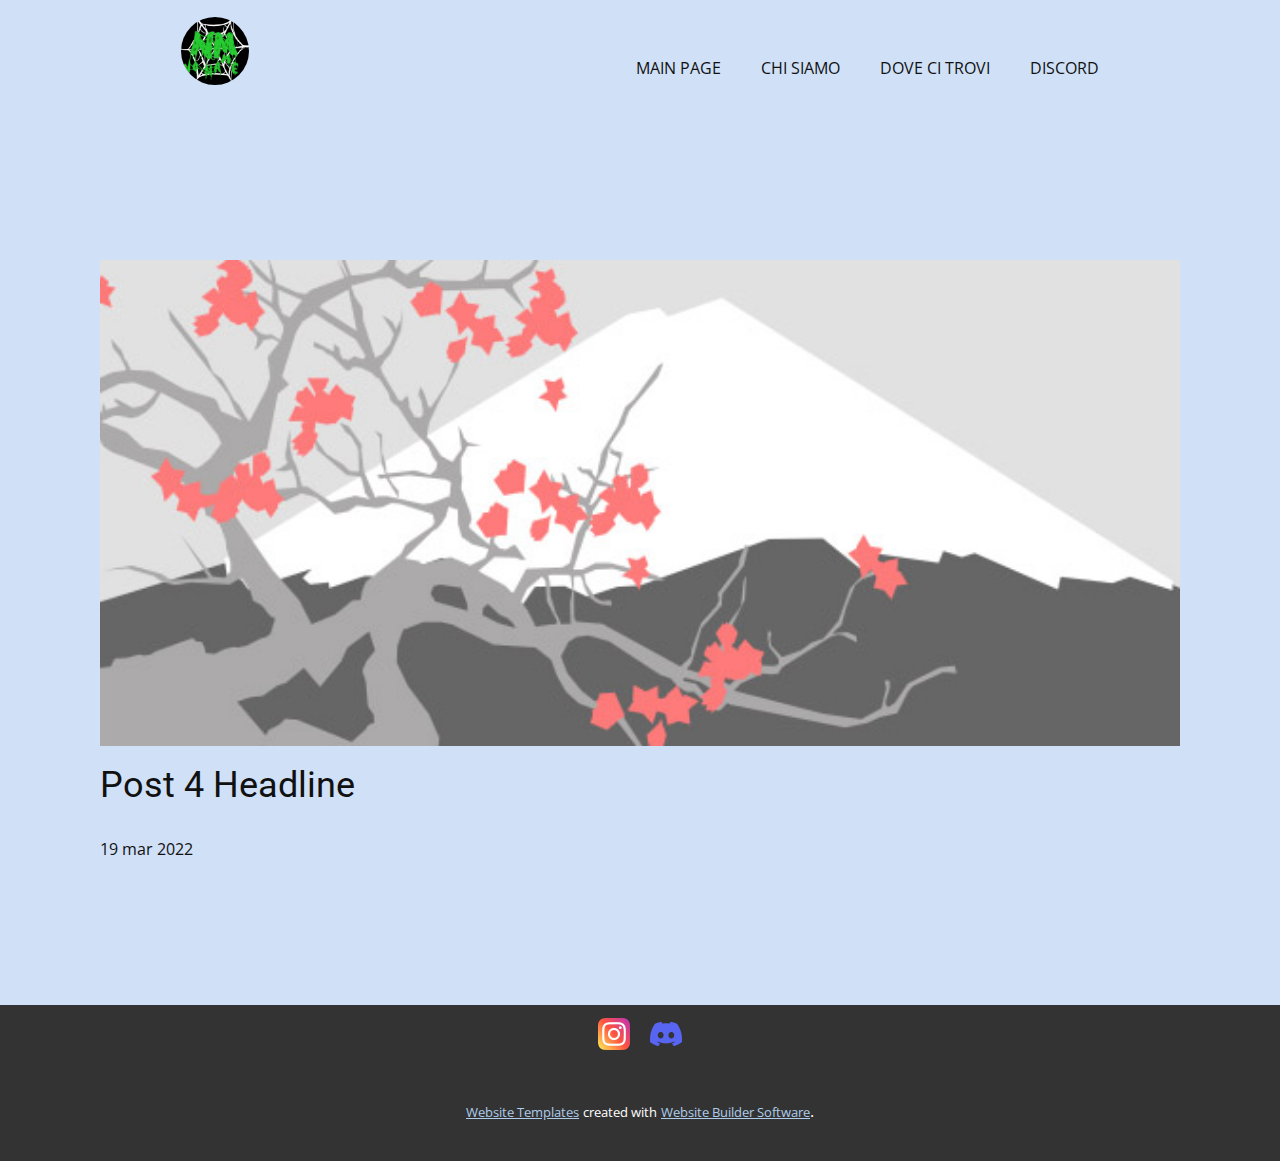
<file: blog/post-3.html>
<!doctype html>
<html style="font-size: 16px;"><head>
    <meta name="viewport" content="width=device-width, initial-scale=1.0">
    <meta charset="utf-8">
    <meta name="keywords" content="Post 1 Headline">
    <meta name="description" content="">
    <title>Post 4 Headline</title>
    <link rel="stylesheet" href="../nicepage.css" media="screen">
<link rel="stylesheet" href="../Post-Template.css" media="screen">
    <script class="u-script" type="text/javascript" src="../jquery.js" defer=""></script>
    <script class="u-script" type="text/javascript" src="../nicepage.js" defer=""></script>
    <meta name="generator" content="Nicepage 4.11.3, nicepage.com">
    <link id="u-theme-google-font" rel="stylesheet" href="https://fonts.googleapis.com/css?family=Roboto:100,100i,300,300i,400,400i,500,500i,700,700i,900,900i|Open+Sans:300,300i,400,400i,500,500i,600,600i,700,700i,800,800i">
    
    
    <script type="application/ld+json">{
		"@context": "http://schema.org",
		"@type": "Organization",
		"name": "",
		"sameAs": [
				"https://www.instagram.com/noname.fortnite_team/",
				"https://discord.gg/tGtDQeQUmu"
		]
}</script>
    <meta name="theme-color" content="#478ac9">
  </head>
  <body class="u-body u-xl-mode"><header class="u-clearfix u-header u-header" id="sec-d8e2"><div class="u-clearfix u-sheet u-valign-middle-lg u-sheet-1">
        <div class="u-image u-image-circle u-image-1" alt="" data-image-width="795" data-image-height="800"></div>
        <nav class="u-menu u-menu-dropdown u-offcanvas u-menu-1">
          <div class="menu-collapse" style="font-size: 1rem; letter-spacing: 0px;">
            <a class="u-button-style u-custom-left-right-menu-spacing u-custom-padding-bottom u-custom-top-bottom-menu-spacing u-nav-link u-text-active-palette-1-base u-text-hover-palette-2-base" href="#" style="padding: 7px 12px; font-size: calc(1em + 14px);">
              <svg class="u-svg-link" viewBox="0 0 24 24"><use xmlns:xlink="http://www.w3.org/1999/xlink" xlink:href="#menu-hamburger"></use></svg>
              <svg class="u-svg-content" version="1.1" id="menu-hamburger" viewBox="0 0 16 16" x="0px" y="0px" xmlns:xlink="http://www.w3.org/1999/xlink" xmlns="http://www.w3.org/2000/svg"><g><rect y="1" width="16" height="2"></rect><rect y="7" width="16" height="2"></rect><rect y="13" width="16" height="2"></rect>
</g></svg>
            </a>
          </div>
          <div class="u-custom-menu u-nav-container">
            <ul class="u-nav u-unstyled u-nav-1"><li class="u-nav-item"><a class="u-button-style u-nav-link u-text-active-palette-1-base u-text-hover-palette-2-base" href="../MAIN-PAGE.html" style="padding: 10px 20px;">MAIN PAGE</a>
</li><li class="u-nav-item"><a class="u-button-style u-nav-link u-text-active-palette-1-base u-text-hover-palette-2-base" href="../CHI-SIAMO.html" style="padding: 10px 20px;">CHI SIAMO</a>
</li><li class="u-nav-item"><a class="u-button-style u-nav-link u-text-active-palette-1-base u-text-hover-palette-2-base" href="../DOVE-CI-TROVI.html" style="padding: 10px 20px;">DOVE CI TROVI</a>
</li><li class="u-nav-item"><a class="u-button-style u-nav-link u-text-active-palette-1-base u-text-hover-palette-2-base" href="../DISCORD.html" style="padding: 10px 20px;">DISCORD</a>
</li></ul>
          </div>
          <div class="u-custom-menu u-nav-container-collapse">
            <div class="u-black u-container-style u-inner-container-layout u-opacity u-opacity-95 u-sidenav">
              <div class="u-inner-container-layout u-sidenav-overflow">
                <div class="u-menu-close"></div>
                <ul class="u-align-center u-nav u-popupmenu-items u-unstyled u-nav-2"><li class="u-nav-item"><a class="u-button-style u-nav-link" href="../MAIN-PAGE.html">MAIN PAGE</a>
</li><li class="u-nav-item"><a class="u-button-style u-nav-link" href="../CHI-SIAMO.html">CHI SIAMO</a>
</li><li class="u-nav-item"><a class="u-button-style u-nav-link" href="../DOVE-CI-TROVI.html">DOVE CI TROVI</a>
</li><li class="u-nav-item"><a class="u-button-style u-nav-link" href="../DISCORD.html">DISCORD</a>
</li></ul>
              </div>
            </div>
            <div class="u-black u-menu-overlay u-opacity u-opacity-70"></div>
          </div>
        </nav>
      </div></header>
    <section class="u-align-center u-clearfix u-section-1" id="sec-11e0">
      <div class="u-clearfix u-sheet u-valign-middle-md u-valign-middle-sm u-valign-middle-xs u-sheet-1"><!--post_details--><!--post_details_options_json--><!--{"source":""}--><!--/post_details_options_json--><!--blog_post-->
        <div class="u-container-style u-expanded-width u-post-details u-post-details-1">
          <div class="u-container-layout u-valign-middle u-container-layout-1"><!--blog_post_image-->
            <img alt="" class="u-blog-control u-expanded-width u-image u-image-default u-image-1" src="[data-uri]"><!--/blog_post_image--><!--blog_post_header-->
            <h2 class="u-blog-control u-text u-text-1">Post 4 Headline</h2><!--/blog_post_header--><!--blog_post_metadata-->
            <div class="u-blog-control u-metadata u-metadata-1"><!--blog_post_metadata_date-->
              <span class="u-meta-date u-meta-icon">19 mar 2022</span><!--/blog_post_metadata_date--><!--blog_post_metadata_category-->
              <!--/blog_post_metadata_category--><!--blog_post_metadata_comments-->
              <!--/blog_post_metadata_comments-->
            </div><!--/blog_post_metadata--><!--blog_post_content-->
            <!--/blog_post_content-->
          </div>
        </div><!--/blog_post--><!--/post_details-->
      </div>
    </section>
    
    
    <footer class="u-clearfix u-footer u-grey-80" id="sec-7595"><div class="u-clearfix u-sheet u-valign-middle u-sheet-1">
        <div class="u-align-left u-social-icons u-spacing-20 u-social-icons-1">
          <a class="u-social-url" title="instagram" target="_blank" href="https://www.instagram.com/noname.fortnite_team/"><span class="u-file-icon u-icon u-social-icon u-social-instagram u-icon-1"><img src="../images/2111463.png" alt=""></span>
          </a>
          <a class="u-social-url" target="_blank" data-type="Custom" title="DISCORD" href="https://discord.gg/tGtDQeQUmu"><span class="u-file-icon u-icon u-social-custom u-social-icon u-icon-2"><img src="../images/5968756.png" alt=""></span>
          </a>
        </div>
      </div></footer>
    <section class="u-backlink u-clearfix u-grey-80">
      <a class="u-link" href="https://nicepage.com/website-templates" target="_blank">
        <span>Website Templates</span>
      </a>
      <p class="u-text">
        <span>created with</span>
      </p>
      <a class="u-link" href="" target="_blank">
        <span>Website Builder Software</span>
      </a>. 
    </section>
  
</body></html>
</file>
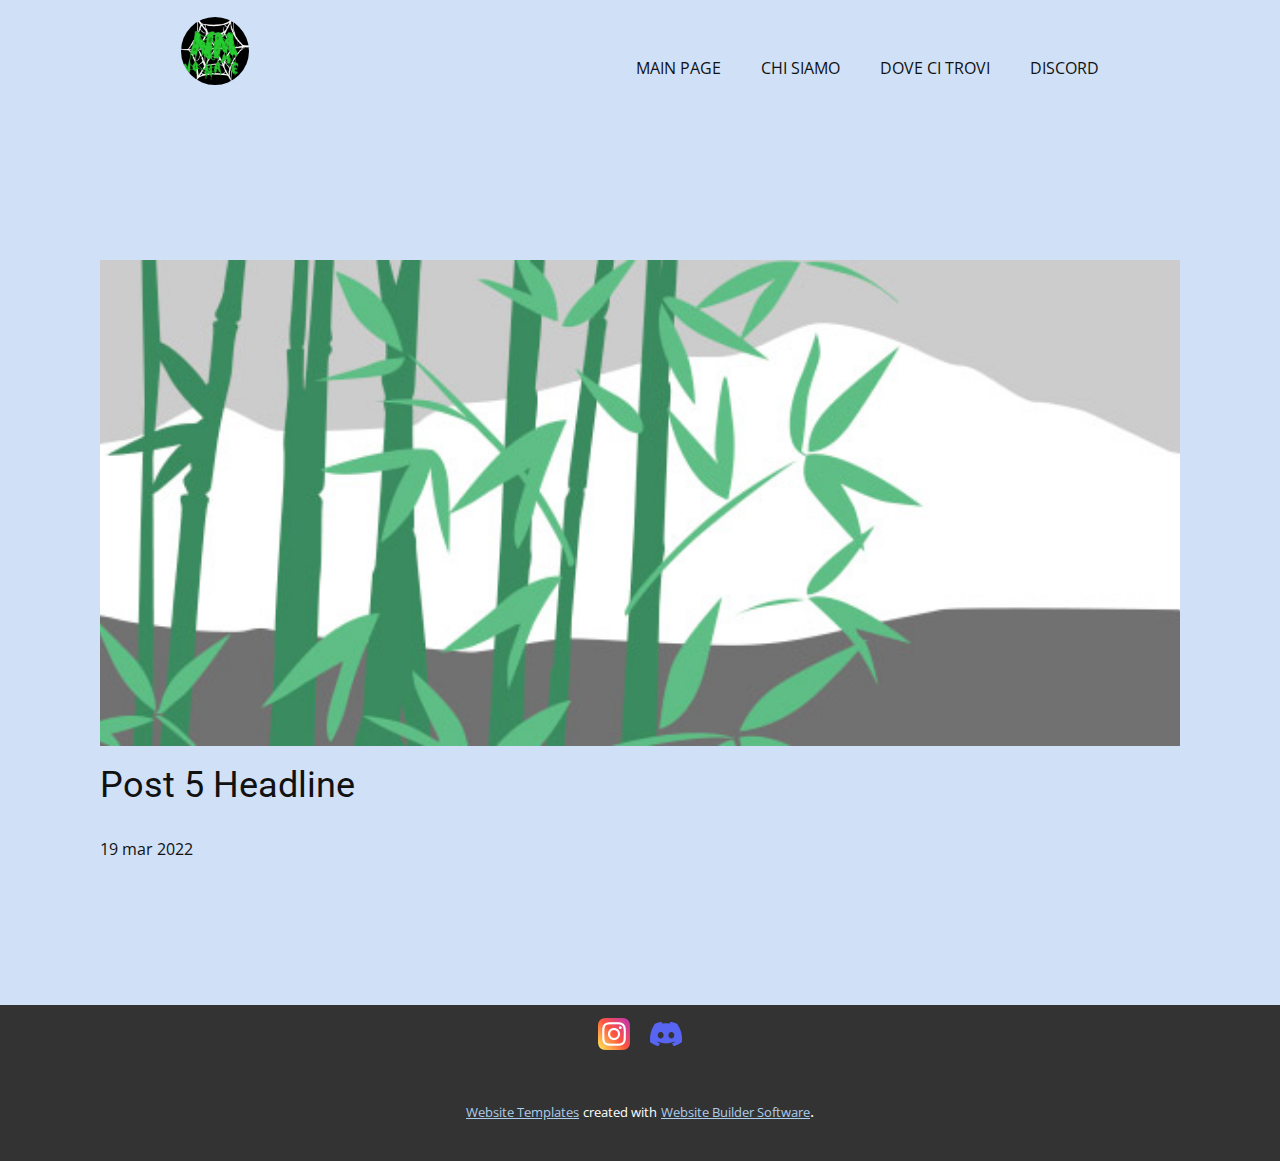
<file: blog/post-4.html>
<!doctype html>
<html style="font-size: 16px;"><head>
    <meta name="viewport" content="width=device-width, initial-scale=1.0">
    <meta charset="utf-8">
    <meta name="keywords" content="Post 1 Headline">
    <meta name="description" content="">
    <title>Post 5 Headline</title>
    <link rel="stylesheet" href="../nicepage.css" media="screen">
<link rel="stylesheet" href="../Post-Template.css" media="screen">
    <script class="u-script" type="text/javascript" src="../jquery.js" defer=""></script>
    <script class="u-script" type="text/javascript" src="../nicepage.js" defer=""></script>
    <meta name="generator" content="Nicepage 4.11.3, nicepage.com">
    <link id="u-theme-google-font" rel="stylesheet" href="https://fonts.googleapis.com/css?family=Roboto:100,100i,300,300i,400,400i,500,500i,700,700i,900,900i|Open+Sans:300,300i,400,400i,500,500i,600,600i,700,700i,800,800i">
    
    
    <script type="application/ld+json">{
		"@context": "http://schema.org",
		"@type": "Organization",
		"name": "",
		"sameAs": [
				"https://www.instagram.com/noname.fortnite_team/",
				"https://discord.gg/tGtDQeQUmu"
		]
}</script>
    <meta name="theme-color" content="#478ac9">
  </head>
  <body class="u-body u-xl-mode"><header class="u-clearfix u-header u-header" id="sec-d8e2"><div class="u-clearfix u-sheet u-valign-middle-lg u-sheet-1">
        <div class="u-image u-image-circle u-image-1" alt="" data-image-width="795" data-image-height="800"></div>
        <nav class="u-menu u-menu-dropdown u-offcanvas u-menu-1">
          <div class="menu-collapse" style="font-size: 1rem; letter-spacing: 0px;">
            <a class="u-button-style u-custom-left-right-menu-spacing u-custom-padding-bottom u-custom-top-bottom-menu-spacing u-nav-link u-text-active-palette-1-base u-text-hover-palette-2-base" href="#" style="padding: 7px 12px; font-size: calc(1em + 14px);">
              <svg class="u-svg-link" viewBox="0 0 24 24"><use xmlns:xlink="http://www.w3.org/1999/xlink" xlink:href="#menu-hamburger"></use></svg>
              <svg class="u-svg-content" version="1.1" id="menu-hamburger" viewBox="0 0 16 16" x="0px" y="0px" xmlns:xlink="http://www.w3.org/1999/xlink" xmlns="http://www.w3.org/2000/svg"><g><rect y="1" width="16" height="2"></rect><rect y="7" width="16" height="2"></rect><rect y="13" width="16" height="2"></rect>
</g></svg>
            </a>
          </div>
          <div class="u-custom-menu u-nav-container">
            <ul class="u-nav u-unstyled u-nav-1"><li class="u-nav-item"><a class="u-button-style u-nav-link u-text-active-palette-1-base u-text-hover-palette-2-base" href="../MAIN-PAGE.html" style="padding: 10px 20px;">MAIN PAGE</a>
</li><li class="u-nav-item"><a class="u-button-style u-nav-link u-text-active-palette-1-base u-text-hover-palette-2-base" href="../CHI-SIAMO.html" style="padding: 10px 20px;">CHI SIAMO</a>
</li><li class="u-nav-item"><a class="u-button-style u-nav-link u-text-active-palette-1-base u-text-hover-palette-2-base" href="../DOVE-CI-TROVI.html" style="padding: 10px 20px;">DOVE CI TROVI</a>
</li><li class="u-nav-item"><a class="u-button-style u-nav-link u-text-active-palette-1-base u-text-hover-palette-2-base" href="../DISCORD.html" style="padding: 10px 20px;">DISCORD</a>
</li></ul>
          </div>
          <div class="u-custom-menu u-nav-container-collapse">
            <div class="u-black u-container-style u-inner-container-layout u-opacity u-opacity-95 u-sidenav">
              <div class="u-inner-container-layout u-sidenav-overflow">
                <div class="u-menu-close"></div>
                <ul class="u-align-center u-nav u-popupmenu-items u-unstyled u-nav-2"><li class="u-nav-item"><a class="u-button-style u-nav-link" href="../MAIN-PAGE.html">MAIN PAGE</a>
</li><li class="u-nav-item"><a class="u-button-style u-nav-link" href="../CHI-SIAMO.html">CHI SIAMO</a>
</li><li class="u-nav-item"><a class="u-button-style u-nav-link" href="../DOVE-CI-TROVI.html">DOVE CI TROVI</a>
</li><li class="u-nav-item"><a class="u-button-style u-nav-link" href="../DISCORD.html">DISCORD</a>
</li></ul>
              </div>
            </div>
            <div class="u-black u-menu-overlay u-opacity u-opacity-70"></div>
          </div>
        </nav>
      </div></header>
    <section class="u-align-center u-clearfix u-section-1" id="sec-11e0">
      <div class="u-clearfix u-sheet u-valign-middle-md u-valign-middle-sm u-valign-middle-xs u-sheet-1"><!--post_details--><!--post_details_options_json--><!--{"source":""}--><!--/post_details_options_json--><!--blog_post-->
        <div class="u-container-style u-expanded-width u-post-details u-post-details-1">
          <div class="u-container-layout u-valign-middle u-container-layout-1"><!--blog_post_image-->
            <img alt="" class="u-blog-control u-expanded-width u-image u-image-default u-image-1" src="[data-uri]"><!--/blog_post_image--><!--blog_post_header-->
            <h2 class="u-blog-control u-text u-text-1">Post 5 Headline</h2><!--/blog_post_header--><!--blog_post_metadata-->
            <div class="u-blog-control u-metadata u-metadata-1"><!--blog_post_metadata_date-->
              <span class="u-meta-date u-meta-icon">19 mar 2022</span><!--/blog_post_metadata_date--><!--blog_post_metadata_category-->
              <!--/blog_post_metadata_category--><!--blog_post_metadata_comments-->
              <!--/blog_post_metadata_comments-->
            </div><!--/blog_post_metadata--><!--blog_post_content-->
            <!--/blog_post_content-->
          </div>
        </div><!--/blog_post--><!--/post_details-->
      </div>
    </section>
    
    
    <footer class="u-clearfix u-footer u-grey-80" id="sec-7595"><div class="u-clearfix u-sheet u-valign-middle u-sheet-1">
        <div class="u-align-left u-social-icons u-spacing-20 u-social-icons-1">
          <a class="u-social-url" title="instagram" target="_blank" href="https://www.instagram.com/noname.fortnite_team/"><span class="u-file-icon u-icon u-social-icon u-social-instagram u-icon-1"><img src="../images/2111463.png" alt=""></span>
          </a>
          <a class="u-social-url" target="_blank" data-type="Custom" title="DISCORD" href="https://discord.gg/tGtDQeQUmu"><span class="u-file-icon u-icon u-social-custom u-social-icon u-icon-2"><img src="../images/5968756.png" alt=""></span>
          </a>
        </div>
      </div></footer>
    <section class="u-backlink u-clearfix u-grey-80">
      <a class="u-link" href="https://nicepage.com/website-templates" target="_blank">
        <span>Website Templates</span>
      </a>
      <p class="u-text">
        <span>created with</span>
      </p>
      <a class="u-link" href="" target="_blank">
        <span>Website Builder Software</span>
      </a>. 
    </section>
  
</body></html>
</file>
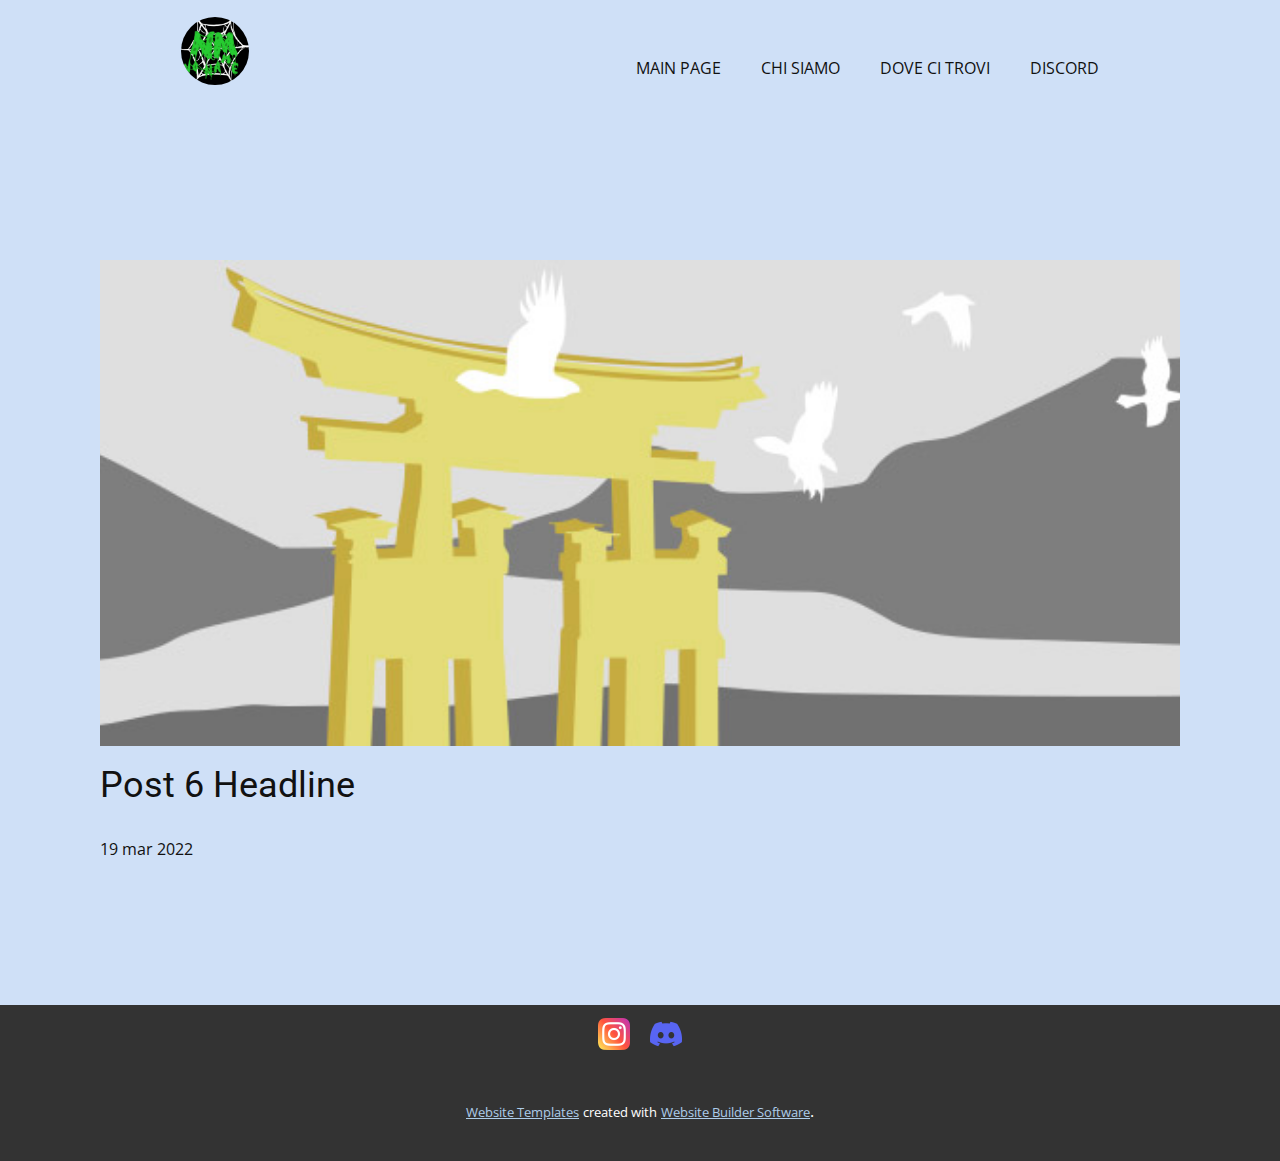
<file: blog/post-5.html>
<!doctype html>
<html style="font-size: 16px;"><head>
    <meta name="viewport" content="width=device-width, initial-scale=1.0">
    <meta charset="utf-8">
    <meta name="keywords" content="Post 1 Headline">
    <meta name="description" content="">
    <title>Post 6 Headline</title>
    <link rel="stylesheet" href="../nicepage.css" media="screen">
<link rel="stylesheet" href="../Post-Template.css" media="screen">
    <script class="u-script" type="text/javascript" src="../jquery.js" defer=""></script>
    <script class="u-script" type="text/javascript" src="../nicepage.js" defer=""></script>
    <meta name="generator" content="Nicepage 4.11.3, nicepage.com">
    <link id="u-theme-google-font" rel="stylesheet" href="https://fonts.googleapis.com/css?family=Roboto:100,100i,300,300i,400,400i,500,500i,700,700i,900,900i|Open+Sans:300,300i,400,400i,500,500i,600,600i,700,700i,800,800i">
    
    
    <script type="application/ld+json">{
		"@context": "http://schema.org",
		"@type": "Organization",
		"name": "",
		"sameAs": [
				"https://www.instagram.com/noname.fortnite_team/",
				"https://discord.gg/tGtDQeQUmu"
		]
}</script>
    <meta name="theme-color" content="#478ac9">
  </head>
  <body class="u-body u-xl-mode"><header class="u-clearfix u-header u-header" id="sec-d8e2"><div class="u-clearfix u-sheet u-valign-middle-lg u-sheet-1">
        <div class="u-image u-image-circle u-image-1" alt="" data-image-width="795" data-image-height="800"></div>
        <nav class="u-menu u-menu-dropdown u-offcanvas u-menu-1">
          <div class="menu-collapse" style="font-size: 1rem; letter-spacing: 0px;">
            <a class="u-button-style u-custom-left-right-menu-spacing u-custom-padding-bottom u-custom-top-bottom-menu-spacing u-nav-link u-text-active-palette-1-base u-text-hover-palette-2-base" href="#" style="padding: 7px 12px; font-size: calc(1em + 14px);">
              <svg class="u-svg-link" viewBox="0 0 24 24"><use xmlns:xlink="http://www.w3.org/1999/xlink" xlink:href="#menu-hamburger"></use></svg>
              <svg class="u-svg-content" version="1.1" id="menu-hamburger" viewBox="0 0 16 16" x="0px" y="0px" xmlns:xlink="http://www.w3.org/1999/xlink" xmlns="http://www.w3.org/2000/svg"><g><rect y="1" width="16" height="2"></rect><rect y="7" width="16" height="2"></rect><rect y="13" width="16" height="2"></rect>
</g></svg>
            </a>
          </div>
          <div class="u-custom-menu u-nav-container">
            <ul class="u-nav u-unstyled u-nav-1"><li class="u-nav-item"><a class="u-button-style u-nav-link u-text-active-palette-1-base u-text-hover-palette-2-base" href="../MAIN-PAGE.html" style="padding: 10px 20px;">MAIN PAGE</a>
</li><li class="u-nav-item"><a class="u-button-style u-nav-link u-text-active-palette-1-base u-text-hover-palette-2-base" href="../CHI-SIAMO.html" style="padding: 10px 20px;">CHI SIAMO</a>
</li><li class="u-nav-item"><a class="u-button-style u-nav-link u-text-active-palette-1-base u-text-hover-palette-2-base" href="../DOVE-CI-TROVI.html" style="padding: 10px 20px;">DOVE CI TROVI</a>
</li><li class="u-nav-item"><a class="u-button-style u-nav-link u-text-active-palette-1-base u-text-hover-palette-2-base" href="../DISCORD.html" style="padding: 10px 20px;">DISCORD</a>
</li></ul>
          </div>
          <div class="u-custom-menu u-nav-container-collapse">
            <div class="u-black u-container-style u-inner-container-layout u-opacity u-opacity-95 u-sidenav">
              <div class="u-inner-container-layout u-sidenav-overflow">
                <div class="u-menu-close"></div>
                <ul class="u-align-center u-nav u-popupmenu-items u-unstyled u-nav-2"><li class="u-nav-item"><a class="u-button-style u-nav-link" href="../MAIN-PAGE.html">MAIN PAGE</a>
</li><li class="u-nav-item"><a class="u-button-style u-nav-link" href="../CHI-SIAMO.html">CHI SIAMO</a>
</li><li class="u-nav-item"><a class="u-button-style u-nav-link" href="../DOVE-CI-TROVI.html">DOVE CI TROVI</a>
</li><li class="u-nav-item"><a class="u-button-style u-nav-link" href="../DISCORD.html">DISCORD</a>
</li></ul>
              </div>
            </div>
            <div class="u-black u-menu-overlay u-opacity u-opacity-70"></div>
          </div>
        </nav>
      </div></header>
    <section class="u-align-center u-clearfix u-section-1" id="sec-11e0">
      <div class="u-clearfix u-sheet u-valign-middle-md u-valign-middle-sm u-valign-middle-xs u-sheet-1"><!--post_details--><!--post_details_options_json--><!--{"source":""}--><!--/post_details_options_json--><!--blog_post-->
        <div class="u-container-style u-expanded-width u-post-details u-post-details-1">
          <div class="u-container-layout u-valign-middle u-container-layout-1"><!--blog_post_image-->
            <img alt="" class="u-blog-control u-expanded-width u-image u-image-default u-image-1" src="[data-uri]"><!--/blog_post_image--><!--blog_post_header-->
            <h2 class="u-blog-control u-text u-text-1">Post 6 Headline</h2><!--/blog_post_header--><!--blog_post_metadata-->
            <div class="u-blog-control u-metadata u-metadata-1"><!--blog_post_metadata_date-->
              <span class="u-meta-date u-meta-icon">19 mar 2022</span><!--/blog_post_metadata_date--><!--blog_post_metadata_category-->
              <!--/blog_post_metadata_category--><!--blog_post_metadata_comments-->
              <!--/blog_post_metadata_comments-->
            </div><!--/blog_post_metadata--><!--blog_post_content-->
            <!--/blog_post_content-->
          </div>
        </div><!--/blog_post--><!--/post_details-->
      </div>
    </section>
    
    
    <footer class="u-clearfix u-footer u-grey-80" id="sec-7595"><div class="u-clearfix u-sheet u-valign-middle u-sheet-1">
        <div class="u-align-left u-social-icons u-spacing-20 u-social-icons-1">
          <a class="u-social-url" title="instagram" target="_blank" href="https://www.instagram.com/noname.fortnite_team/"><span class="u-file-icon u-icon u-social-icon u-social-instagram u-icon-1"><img src="../images/2111463.png" alt=""></span>
          </a>
          <a class="u-social-url" target="_blank" data-type="Custom" title="DISCORD" href="https://discord.gg/tGtDQeQUmu"><span class="u-file-icon u-icon u-social-custom u-social-icon u-icon-2"><img src="../images/5968756.png" alt=""></span>
          </a>
        </div>
      </div></footer>
    <section class="u-backlink u-clearfix u-grey-80">
      <a class="u-link" href="https://nicepage.com/website-templates" target="_blank">
        <span>Website Templates</span>
      </a>
      <p class="u-text">
        <span>created with</span>
      </p>
      <a class="u-link" href="" target="_blank">
        <span>Website Builder Software</span>
      </a>. 
    </section>
  
</body></html>
</file>
